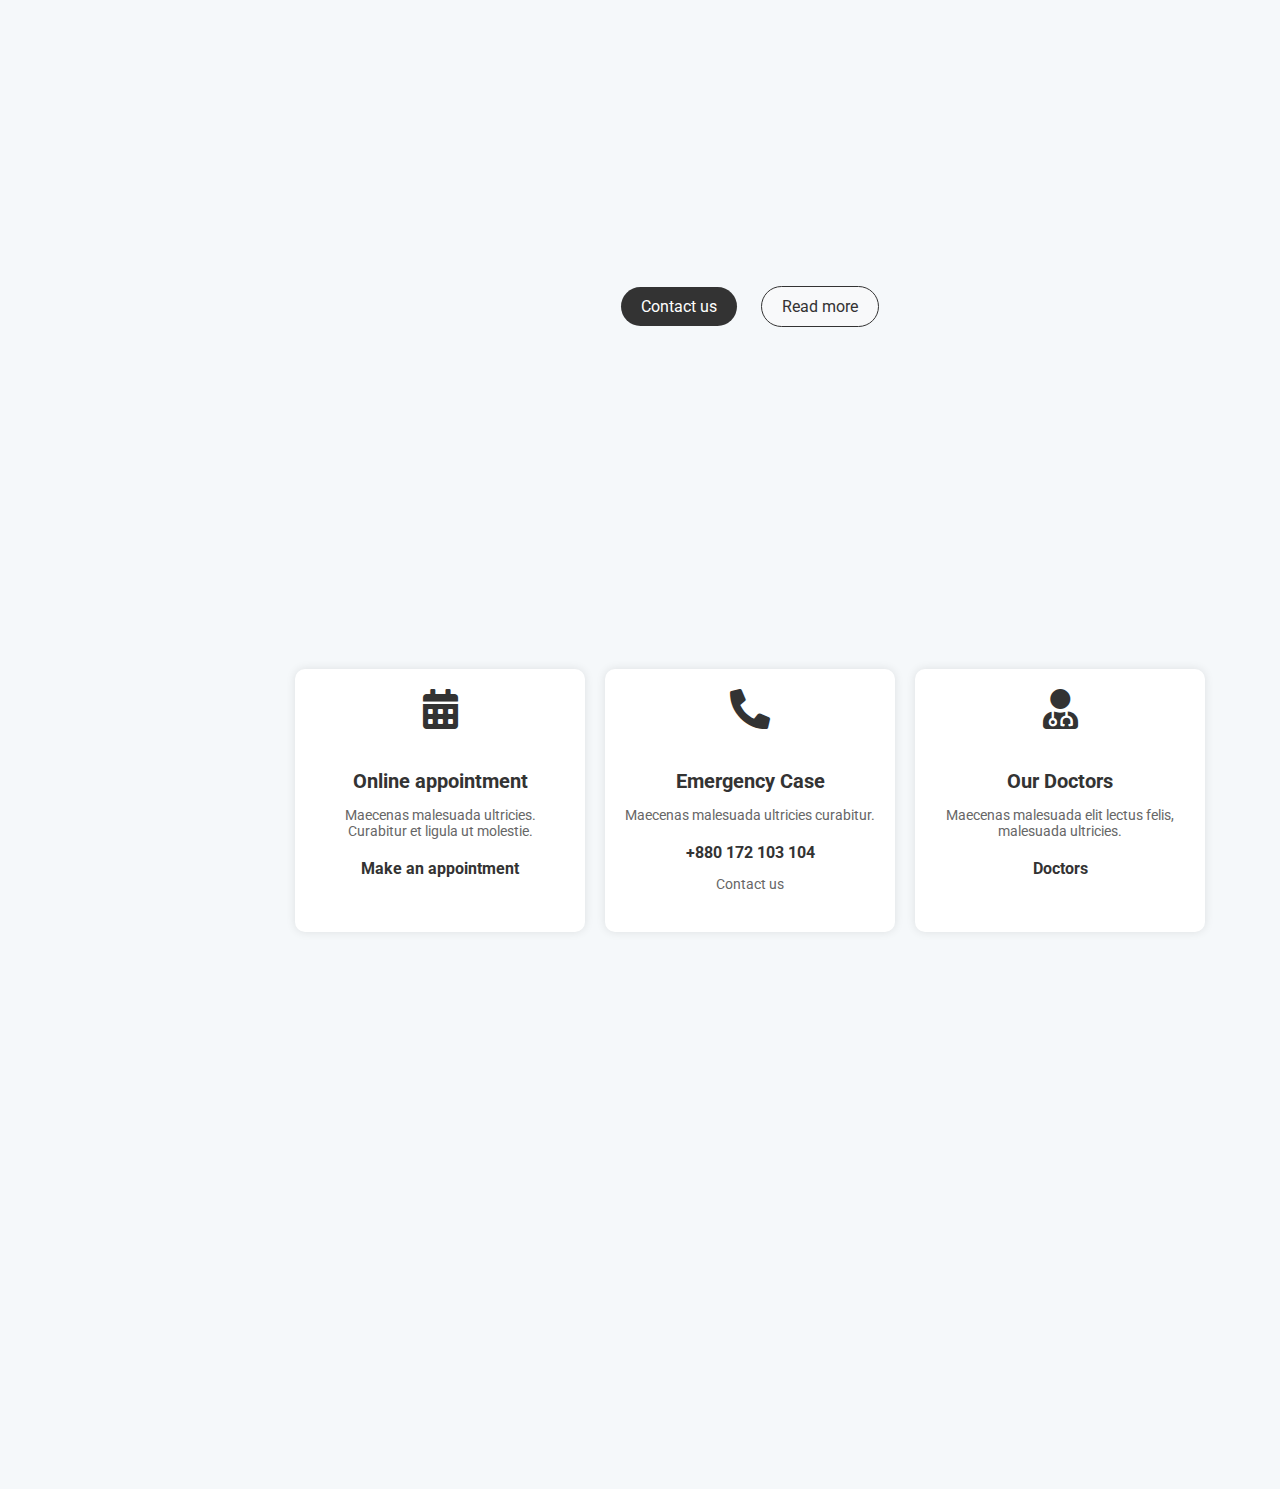
<file: appointment.html>
<!DOCTYPE html>
<html lang="en">
<head>
    <meta charset="UTF-8">
    <meta name="viewport" content="width=device-width, initial-scale=1.0">
    <title>Appointment</title>
    <link href="https://cdnjs.cloudflare.com/ajax/libs/font-awesome/5.15.3/css/all.min.css" rel="stylesheet" />
    <link href="https://fonts.googleapis.com/css2?family=Roboto:wght@400;700&display=swap" rel="stylesheet" />
    <link rel="stylesheet" href="appointment.css">
</head>
<body>
    <div class="sidebar">
        <h2>Med-Care</h2>
        <ul>
            <li><a href="dashboard.html"><i class="fas fa-tachometer-alt"></i> Dashboard</a></li>
            <li><a href="appointment.html" class="active"><i class="fas fa-calendar-alt"></i> Appointment <span>(6)</span></a></li>
            <li><a href="department.html"><i class="fas fa-building"></i> Departments</a></li>
            <li><a href="care.html"><i class="fas fa-clinic-medical"></i>Care Service</a></li>
        </ul>
        <ul class="bottom-menu">
            <li><a href="patient.html"><i class="fas fa-user"></i> Patient</a></li>
            <li class="logout"><a href="index.html"><i class="fas fa-sign-out-alt"></i>Log Out</a></li>
        </ul>
    </div>
    <div class="container">
        <div class="header">
            <p>WELCOME ON OUR CLINIC SITE</p>
            <h1>Make an appointment</h1>
            <h2>Medical Services That You Can Trust.</h2>
            <p><b>We Take Care Our Patient Health.</b></p>
            <div class="buttons">
                <a class="contact" href="#">Contact us</a>
                <a class="read-more" href="#">Read more</a>
            </div>
            <img alt="Doctor with a stethoscope and a clipboard" src="female-doctor-VAZ9BMYX6U-w600.jpg" />
        </div>
        <div class="services">
            <div class="service">
                <i class="fas fa-calendar-alt"></i>
                <h3>Online appointment</h3>
                <p>Maecenas malesuada ultricies. Curabitur et ligula ut molestie.</p>
                <a href="book.html">Make an appointment</a>
            </div>
            <div class="service">
                <i class="fas fa-phone-alt"></i>
                <h3>Emergency Case</h3>
                <p>Maecenas malesuada ultricies curabitur.</p>
                <a href="tel:+8801702103104">+880 172 103 104</a>
                <p>Contact us</p>
            </div>
            <div class="service">
                <i class="fas fa-user-md"></i>
                <h3>Our Doctors</h3>
                <p>Maecenas malesuada elit lectus felis, malesuada ultricies.</p>
                <a href="dashboard.html">Doctors</a>
            </div>
        </div>
        <div class="patient-attraction">
            <h2>Your Health, Our Priority</h2>
            <p>At our facility, every heartbeat matters. With compassionate care and advanced treatment, we’re here for you—every step of the way.</p>

            <h2>Caring for You, Beyond the Cure</h2>
            <p>Our commitment goes beyond medicine. We aim to provide a safe and nurturing environment where you can feel at ease, valued, and truly cared for.</p>

            <h2>Experience Exceptional Care</h2>
            <p>With a focus on personalized treatment and compassionate support, we offer you and your loved ones the highest standard of care, because you deserve nothing less.</p>
        </div>
    </div>
    <footer>
        <p>&copy; 2024 Med-Care Hospital. All rights reserved.</p>
        <p>
            <a href="#" class="footer-link">Privacy Policy</a> |
            <a href="#" class="footer-link">Terms of Service</a>
        </p>
    </footer>
</body>
</html>
</file>
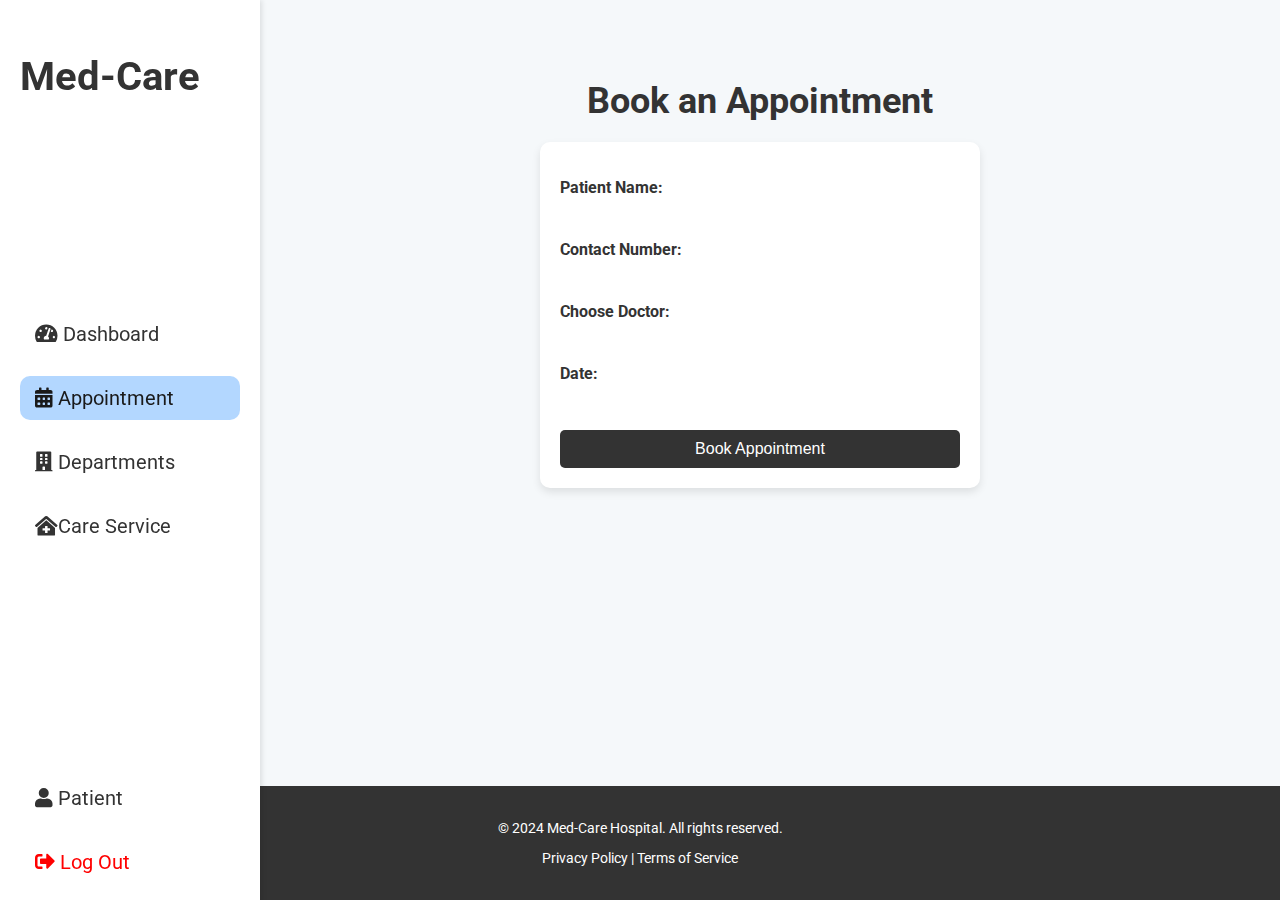
<file: book.html>
<!DOCTYPE html>
<html lang="en">
<head>
    <meta charset="UTF-8">
    <meta name="viewport" content="width=device-width, initial-scale=1.0">
    <title>Book Appointment</title>
    <link rel="stylesheet" href="book.css">
    <link href="https://cdnjs.cloudflare.com/ajax/libs/font-awesome/5.15.3/css/all.min.css" rel="stylesheet" />
    <link href="https://fonts.googleapis.com/css2?family=Roboto:wght@400;700&display=swap" rel="stylesheet" />
</head>
<body>
    <div class="sidebar">
        <h2>Med-Care</h2>
        <ul>
            <li><a href="dashboard.html"><i class="fas fa-tachometer-alt"></i> Dashboard</a></li>
            <li><a href="appointment.html" class="active"><i class="fas fa-calendar-alt"></i> Appointment</a></li>
            <li><a href="department.html"><i class="fas fa-building"></i> Departments</a></li>
            <li><a href="care.html"><i class="fas fa-clinic-medical"></i>Care Service</a></li>
        </ul>
        <ul class="bottom-menu">
            <li><a href="patient.html"><i class="fas fa-user"></i> Patient</a></li>
            <li class="logout"><a href="index.html"><i class="fas fa-sign-out-alt"></i> Log Out</a></li>
        </ul>
    </div>

    <div class="container">
        <h2>Book an Appointment</h2>
        <form id="appointmentForm">
            <label for="patientName">Patient Name:</label>
            <input type="text" id="patientName" name="patientName" required placeholder="e.g. Mahmud">
            
            <label for="contact">Contact Number:</label>
            <input type="tel" id="contact" name="contact" required placeholder="e.g. +1234567890">
            
            <label for="doctor">Choose Doctor:</label>
            <select id="doctor" name="doctor" required>
                <option value="Dr. Syeda Ummay Kulsum">Dr. Syeda Ummay Kulsum - Gynecology & Obstetrics</option>
                <option value="Dr. Qaisur Rabbi">Dr. Qaisur Rabbi - Orthopedic Surgery</option>
                <option value="Dr. Nazmoon Nahar (Shampa)">Dr. Nazmoon Nahar (Shampa) - General Surgery</option>
                <option value="Dr. Md. Rakan-uz-zaman">Dr. Md. Rakan-uz-zaman - Neurology</option>
                <option value="Dr. Ishrat Jahan Liza">Dr. Ishrat Jahan Liza - Dental</option>
                <option value="Prof. Dr. Faruk Ahammad">Prof. Dr. Faruk Ahammad - Medicine</option>
            </select>
            
            <label for="appointmentDate">Date:</label>
            <input type="date" id="appointmentDate" name="appointmentDate" required>
            
            <button type="submit">Book Appointment</button>
        </form>
        
        <div id="thankYouMessage">
            <h2>Thank You!</h2>
            <p>Your appointment has been booked successfully.</p>
        </div>
    </div>

    <footer>
        <p>&copy; 2024 Med-Care Hospital. All rights reserved.</p>
        <p>
            <a href="#" class="footer-link">Privacy Policy</a> |
            <a href="#" class="footer-link">Terms of Service</a>
        </p>
    </footer>

    <script>
        // JavaScript to handle form submission and show thank you message
        document.getElementById("appointmentForm").addEventListener("submit", function(event) {
            event.preventDefault(); // Prevent the default form submission
            
            // Show thank you message
            document.getElementById("thankYouMessage").style.display = "block";

            // Optionally, you can reset the form
            this.reset();
        });
    </script>
</body>
</html>
</file>
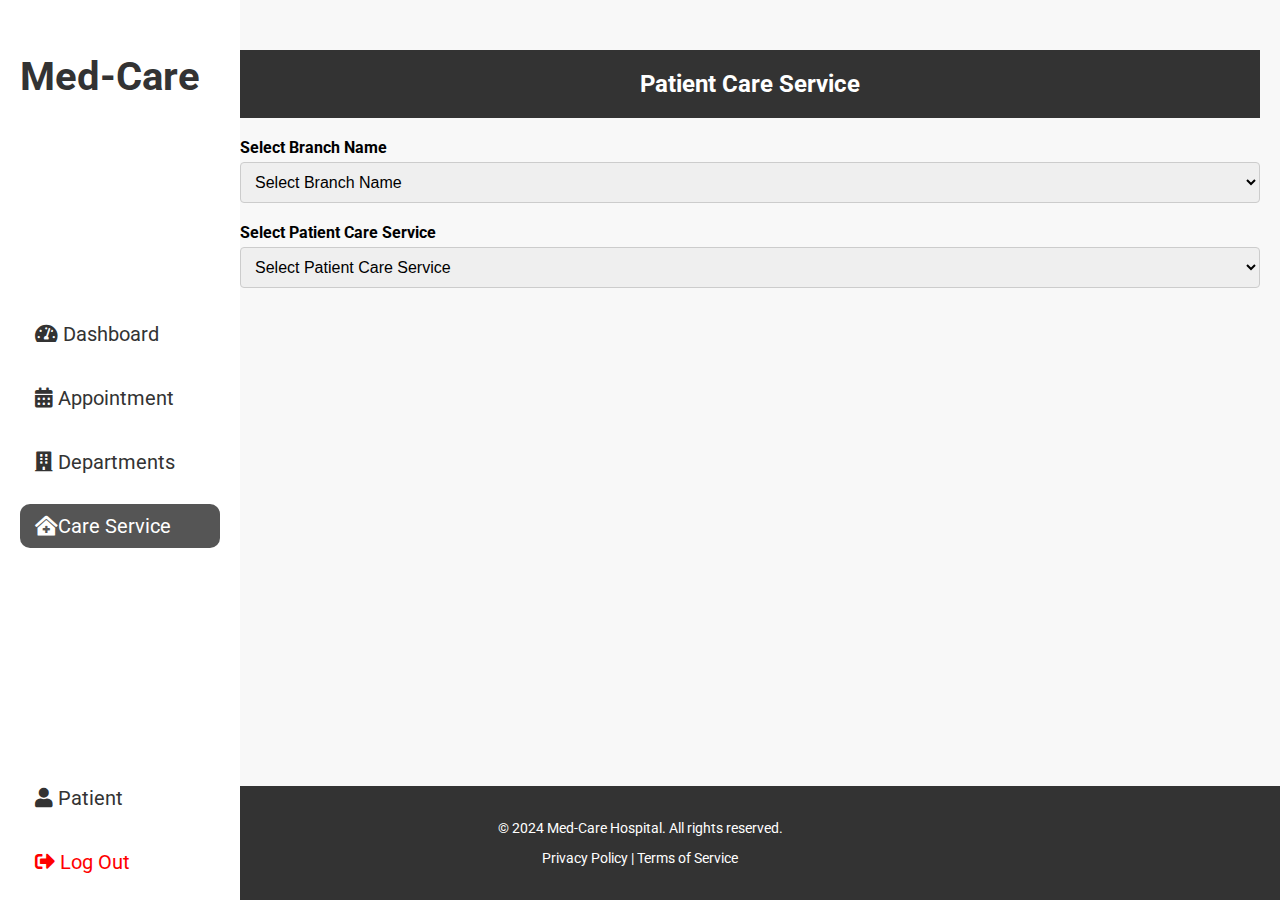
<file: care.html>
<!DOCTYPE html>
<html lang="en">
<head>
    <meta charset="UTF-8">
    <meta name="viewport" content="width=device-width, initial-scale=1.0">
    <title>Patient Care Service</title>
    <link href="https://cdnjs.cloudflare.com/ajax/libs/font-awesome/5.15.3/css/all.min.css" rel="stylesheet" />
    <link href="https://fonts.googleapis.com/css2?family=Roboto:wght@400;700&display=swap" rel="stylesheet" />
    <link rel="stylesheet" href="care.css">
</head>
<body>

    <!-- Sidebar -->
    <div class="sidebar">
        <h2>Med-Care</h2>
        <ul>
            <li><a href="dashboard.html"><i class="fas fa-tachometer-alt"></i> Dashboard</a></li>
            <li><a href="appointment.html"><i class="fas fa-calendar-alt"></i> Appointment</a></li>
            <li><a href="department.html"><i class="fas fa-building"></i> Departments</a></li>
            <li><a href="care.html" class="active"><i class="fas fa-clinic-medical"></i>Care Service</a></li>
        </ul>
        <ul class="bottom-menu">
            <li><a href="patient.html"><i class="fas fa-user"></i> Patient</a></li>
            <li class="logout"><a href="index.html"><i class="fas fa-sign-out-alt"></i> Log Out</a></li>
        </ul>
    </div>

    <div class="container">
        <div class="header">
            Patient Care Service
        </div>

        <div class="form-group">
            <label for="branch">Select Branch Name</label>
            <select id="branch">
                <option>Select Branch Name</option>
                <option>Med-Care Hospital, Dhaka</option>
            </select>
        </div>
        <div class="form-group">
            <label for="service">Select Patient Care Service</label>
            <select id="service">
                <option>Select Patient Care Service</option>
                <option value="information">Information</option>
                <option value="billing">Billing</option>
                <option value="admissionCounseling">Admission Counseling</option>
                <option value="customerService">Customer Service</option>
                <option value="canteen">Canteen</option>
            </select>
        </div>

        <!-- Information Section -->
        <div id="information" class="hidden">
            <div class="section-title">Information</div>
            <div class="section-content">
                Med-Care Diagnostic has a dedicated Information booth where patients can receive guidance and detailed information about our services. This department also handles doctor appointments.
                <br>For more details, please contact:
            </div>
            <div class="section-title">Contact Information</div>
            <div class="section-content">
                Level-1<br>
                Room: 106<br>
                Contact: 9126625-6, 9128835-7 Ext.120, 111<br>
                Mobile: 01717-351631, 01763-287401, 01763-287402<br>
                Time: 7:00 AM - 10:30 PM
            </div>
        </div>

        <!-- Billing Section -->
        <div id="billing" class="hidden">
            <div class="section-title">Billing</div>
            <div class="section-content">
                Our billing sections prepare and adjust your bill. You have the right to know the latest bill status at any time, and the billing department will keep you informed of any outstanding balances.
            </div>
            <div class="section-title">Contact Information</div>
            <div class="section-content">
                Block-A<br>
                Ground Floor<br>
                Phone: 55029101-9<br>
                24 Hours
            </div>
        </div>

        <!-- Admission Counseling Section -->
        <div id="admissionCounseling" class="hidden">
            <div class="section-title">Admission Counseling</div>
            <div class="section-content">
                Our customer care department provides consultation on hospital admission, including selecting consultants, understanding the admission process, estimated billing, patient rights, and responsibilities. They can also arrange meetings with doctors if needed.
            </div>
            <div class="section-title">Contact Information</div>
            <div class="section-content">
                Block-A<br>
                Ground Floor<br>
                Phone: 55029101-9<br>
                Customer Care: 01824666536<br>
                24 Hours
            </div>
        </div>

        <!-- Customer Service Section -->
        <div id="customerService" class="hidden">
            <div class="section-title">Customer Service</div>
            <div class="section-content">
                Our customer care team assists with admission procedures, billing, patient rights, and responsibilities. They also help resolve any issues during admission. Upon discharge, we provide a feedback form to document any complaints or suggestions, which we take seriously.
            </div>
            <div class="section-title">Contact Information</div>
            <div class="section-content">
                Level: Ground Floor<br>
                Phone: 55029101-9<br>
                Customer Care: 01824666536<br>
                24 Hours
            </div>
        </div>

        <!-- Canteen Section -->
        <div id="canteen" class="hidden">
            <div class="section-title">Canteen</div>
            <div class="section-content">
                The canteen at Med-Care Hospital is open daily from 6am to 10pm, offering breakfast, lunch, and dinner. All items are prepared in-house.
            </div>
            <div class="section-title">Contact Information</div>
            <div class="section-content">
                Level-7<br>
                Phone: 55029101-9 Extension: 701<br>
                Mobile: +8801748391733<br>
                Hours: 6am - 10pm
            </div>
        </div>
    </div>

    <!-- Footer -->
    <footer>
        <p>&copy; 2024 Med-Care Hospital. All rights reserved.</p>
        <p>
            <a href="#" class="footer-link">Privacy Policy</a> |
            <a href="#" class="footer-link">Terms of Service</a>
        </p>
    </footer>

    <script>
        document.getElementById("service").addEventListener("change", function() {
            // Hide all sections initially
            document.getElementById("information").classList.add("hidden");
            document.getElementById("billing").classList.add("hidden");
            document.getElementById("admissionCounseling").classList.add("hidden");
            document.getElementById("customerService").classList.add("hidden");
            document.getElementById("canteen").classList.add("hidden");

            // Show the selected section based on the dropdown value
            const selectedService = this.value;
            if (selectedService) {
                document.getElementById(selectedService).classList.remove("hidden");
            }
        });
    </script>
</body>
</html>
</file>
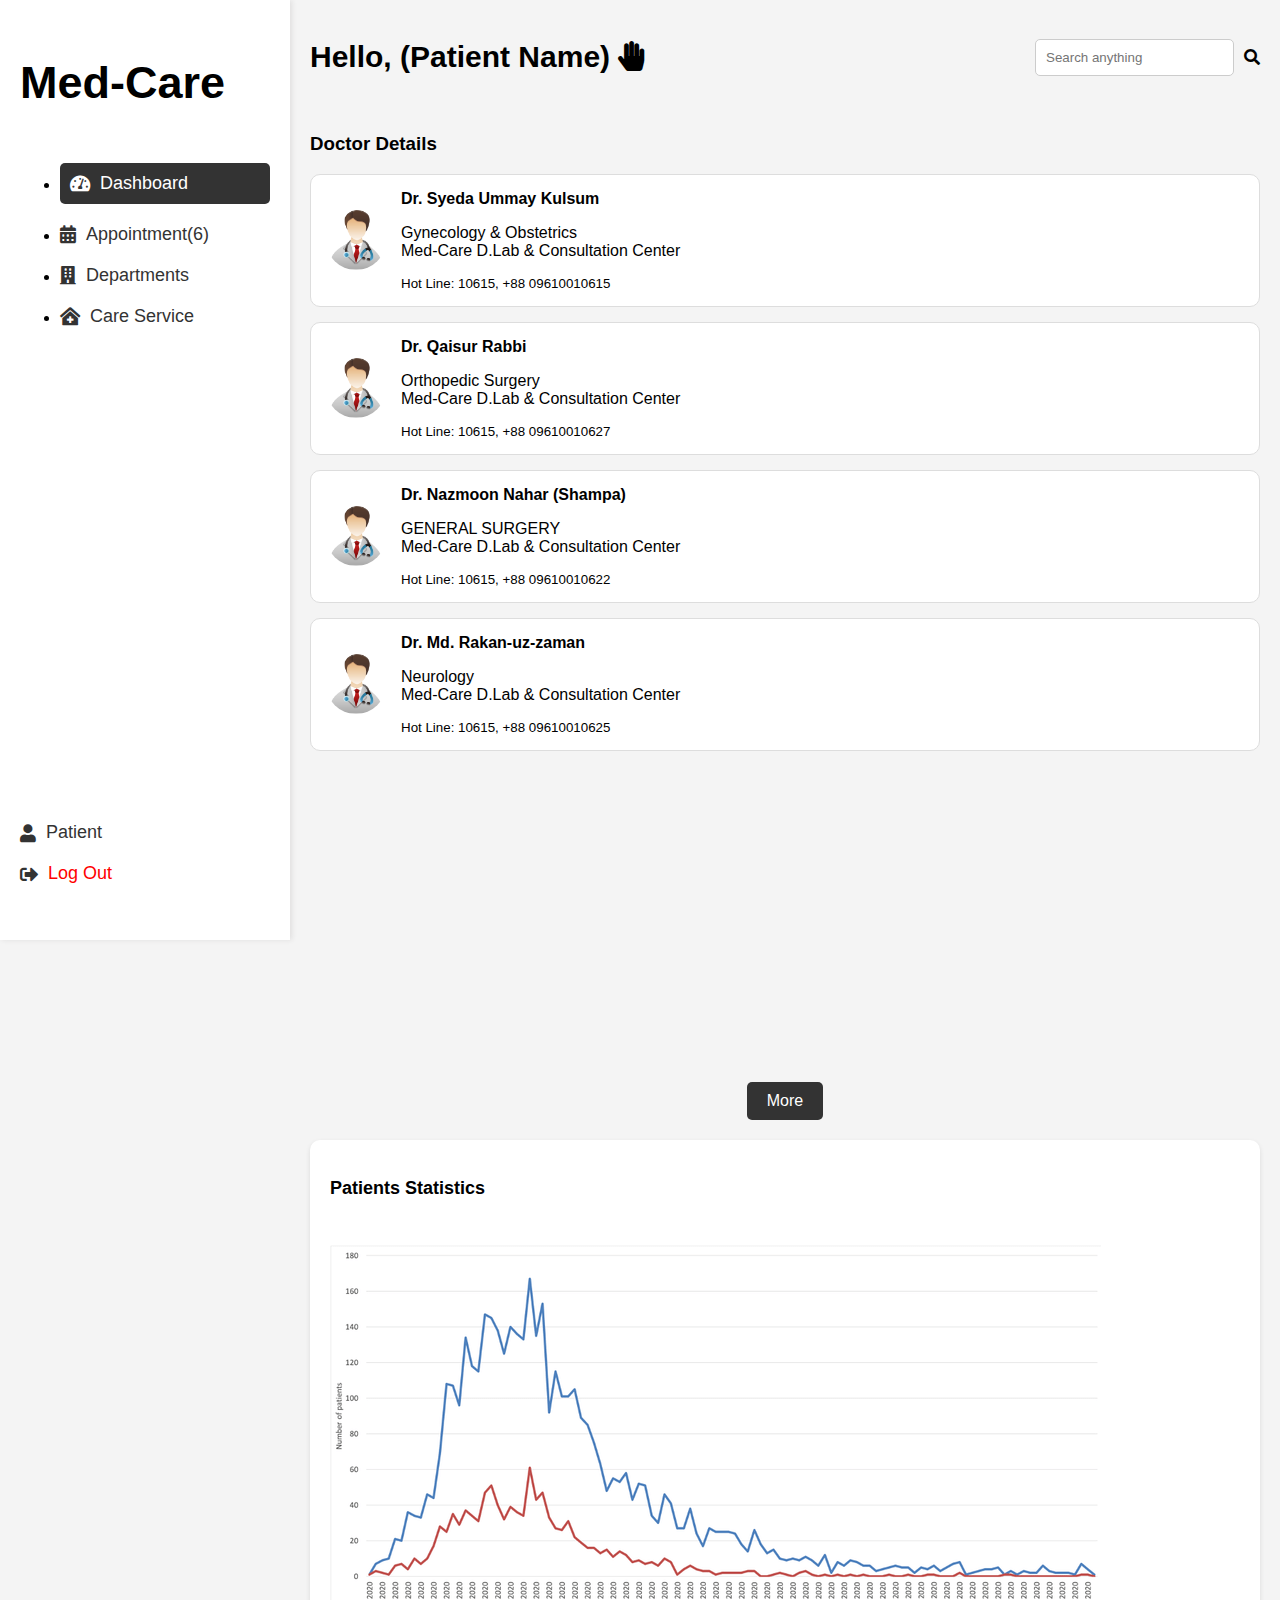
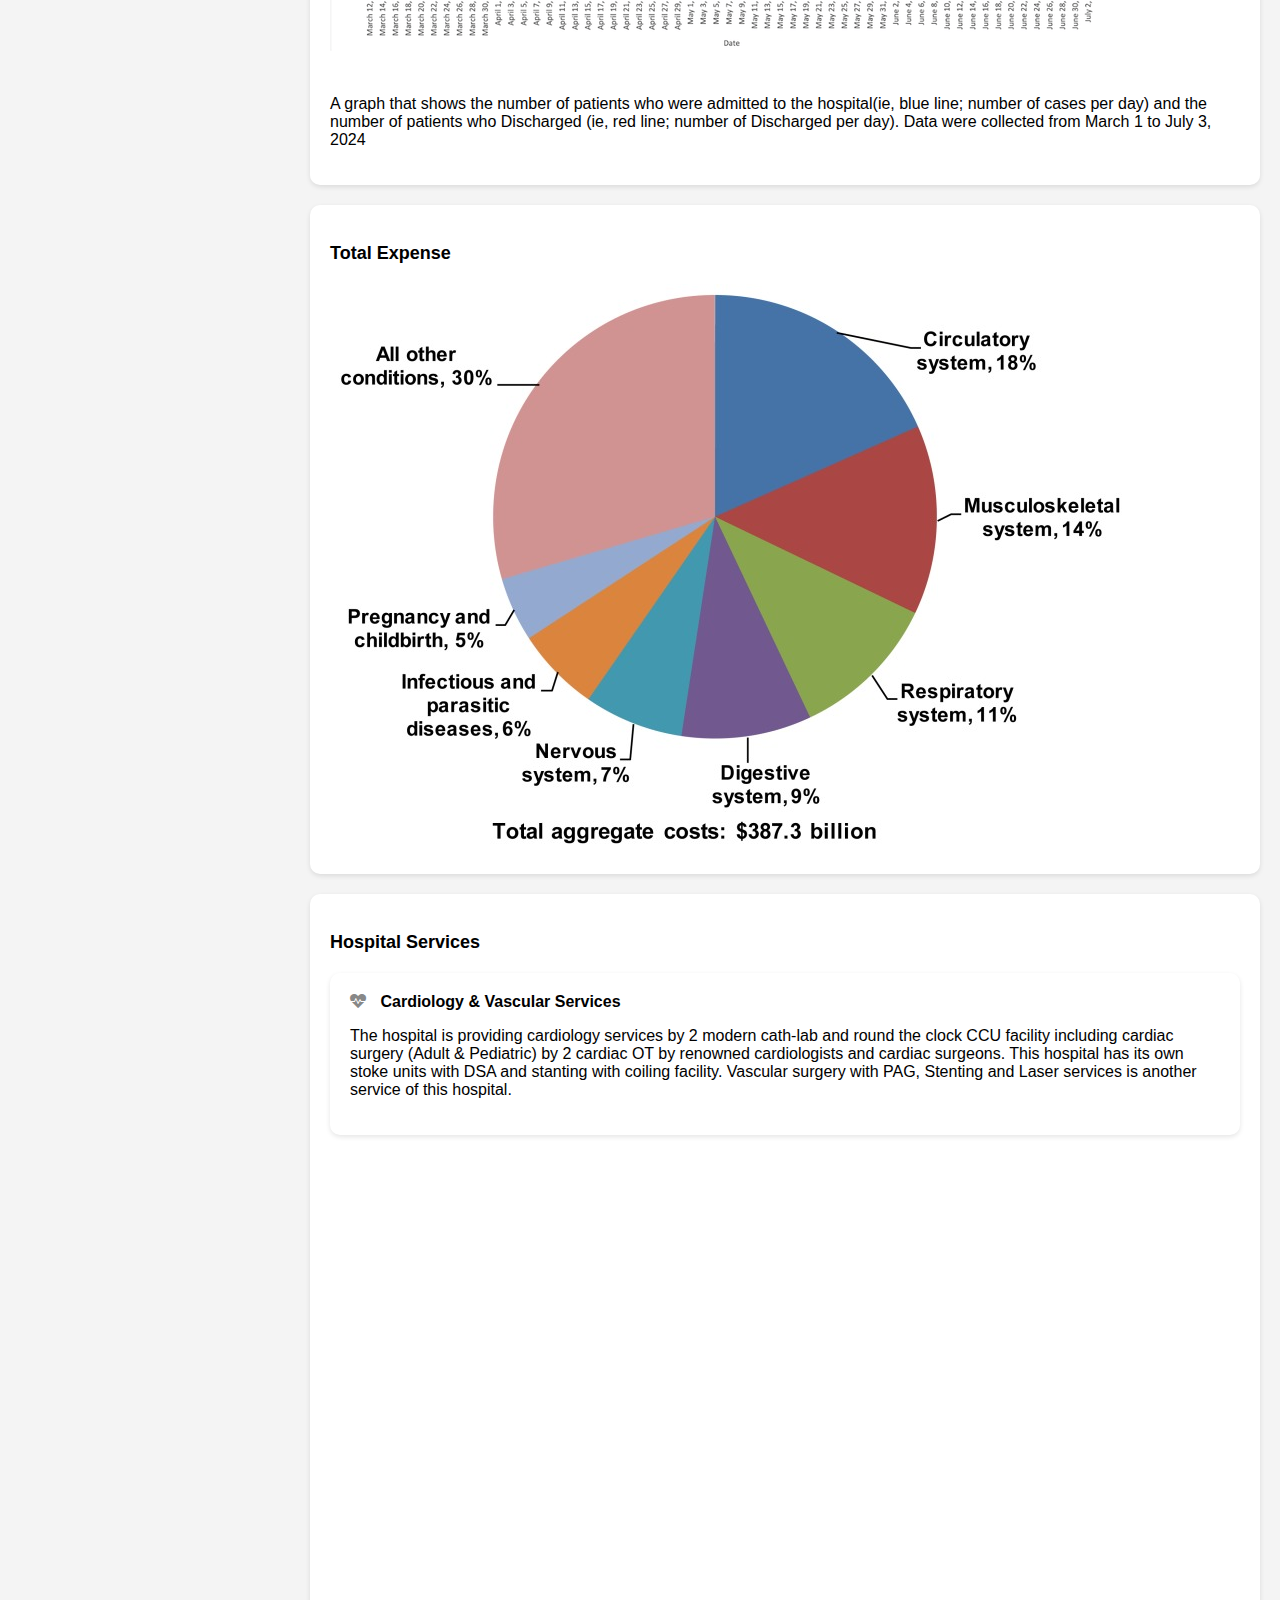
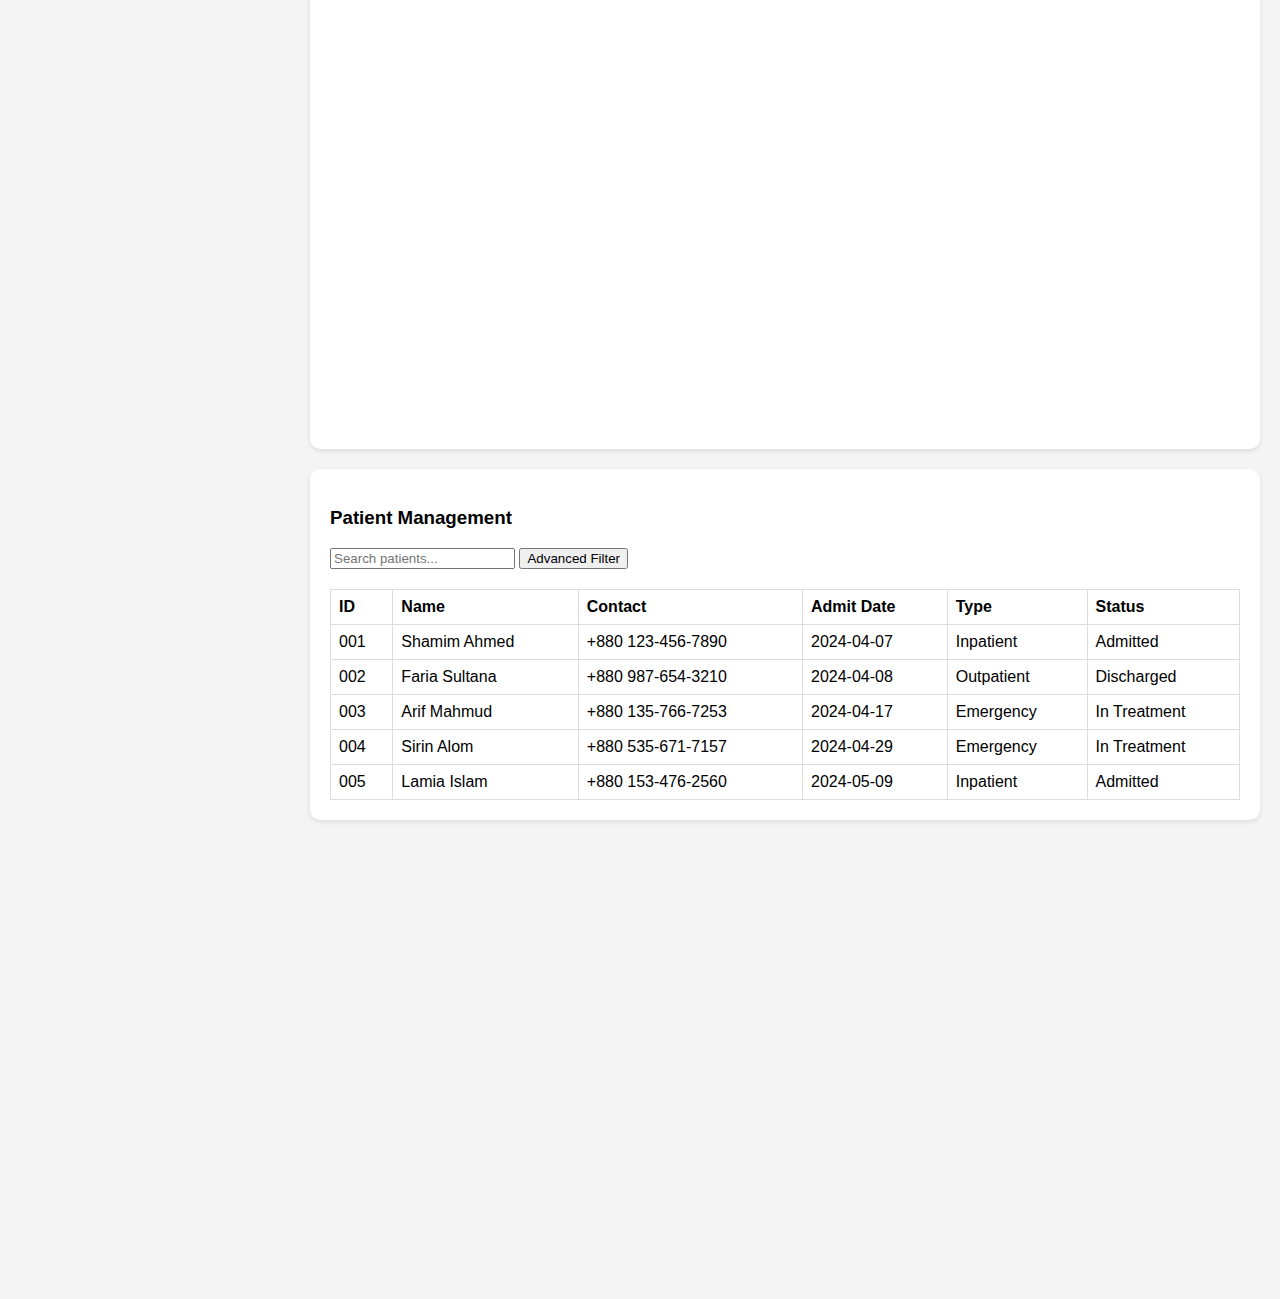
<file: dashboard.html>
<!DOCTYPE html>
<html lang="en">
<head>
    <meta charset="UTF-8">
    <meta name="viewport" content="width=device-width, initial-scale=1.0">
    <title>Med-Care Dashboard</title>
    <link rel="stylesheet" href="https://cdnjs.cloudflare.com/ajax/libs/font-awesome/5.15.3/css/all.min.css">
    <link rel="stylesheet" href="dashboard.css">
</head>
<body>
    <div class="container">
        <div class="sidebar">
            <h2 style="font-size: 45px;">Med-Care</h2>
            <ul>
                <li><a href="dashboard.html" class="active"><i class="fas fa-tachometer-alt"></i> Dashboard</a></li>
                <li><a href="appointment.html"><i class="fas fa-calendar-alt"></i> Appointment <span>(6)</span></a></li>
                <li><a href="department.html"><i class="fas fa-building"></i> Departments</a></li>
                <li><a href="care.html"><i class="fas fa-clinic-medical"></i>Care Service</a></li>
			</ul>
			<ul class="bottom-menu">
				<li><a href="patient.html"><i class="fas fa-user"></i> Patient</a></li>
                <li><a href="index.html"><i class="fas fa-sign-out-alt"></i><font color ="red"> Log Out</font></a></li>
            </ul>
        </div>
        <div class="main-content">
            <div class="header">
                <h1>Hello, (Patient Name) <i class="fas fa-hand-paper"></i></h1>
                <div class="search-bar">
                    <input type="text" placeholder="Search anything">
                    <i class="fas fa-search"></i>
                </div>
            </div>

            <!-- Doctor Information -->
            <div class="doctor-info">
                <h3>Doctor Details</h3>
                <div class="doctor-card">
                    <img src="default.png" >
                    <div class="doctor-details">
                        <strong>Dr. Syeda Ummay Kulsum</strong>
                        <p>Gynecology & Obstetrics<br>Med-Care D.Lab & Consultation Center</p>
                        <small>Hot Line: 10615, +88 09610010615</small>
                    </div>
                </div>
				<div class="doctor-card">
                    <img src="default.png" >
                    <div class="doctor-details">
                        <strong>Dr. Qaisur Rabbi</strong>
                        <p>Orthopedic Surgery<br>Med-Care D.Lab & Consultation Center</p>
                        <small>Hot Line: 10615, +88 09610010627</small>
                    </div>
                </div>
				<div class="doctor-card">
                    <img src="default.png" >
                    <div class="doctor-details">
                        <strong>Dr. Nazmoon Nahar (Shampa)</strong>
                        <p>GENERAL SURGERY<br>Med-Care D.Lab & Consultation Center</p>
                        <small>Hot Line: 10615, +88 09610010622</small>
                    </div>
                </div>
				<div class="doctor-card">
                    <img src="default.png" >
                    <div class="doctor-details">
                        <strong>Dr. Md. Rakan-uz-zaman</strong>
                        <p>Neurology<br>Med-Care D.Lab & Consultation Center</p>
                        <small>Hot Line: 10615, +88 09610010625</small>
                    </div>
                </div>
				<div class="doctor-card">
                    <img src="default.png" >
                    <div class="doctor-details">
                        <strong>Dr. Ishrat Jahan Liza</strong>
                        <p>Dental Unit<br>Med-Care D.Lab & Consultation Center</p>
                        <small>Hot Line: 10615, +88 09610010635</small>
                    </div>
                </div>
				<div class="doctor-card">
                    <img src="default.png" >
                    <div class="doctor-details">
                        <strong>Prof. Dr. Faruk Ahammad</strong>
                        <p>Medicine<br>Med-Care D.Lab & Consultation Center</p>
                        <small>Hot Line: 10615, +88 09610010607</small>
                    </div>
					
                </div>
                <!-- Repeat doctor cards for other doctors as needed -->
                <div class="more-options">
                    <a href="department.html" class="more-link">More</a>
                  </div>
            </div>

            <div class="statistics">
                <h3><b>Patients Statistics</b></h3>
                <img src="A-graph-that-shows-the-number-of-patients-who-were-admitted-to-the-hospital-due-to.png">
				<p>A graph that shows the number of patients who were admitted to the hospital(ie, blue line; number of cases per day) and 
				the number of patients who Discharged (ie, red line; number of Discharged per day).
				Data were collected from March 1 to July 3, 2024</p>
            </div>

            <div class="expense">
                <h3><b>Total Expense</b></h3>
				<img src="sb168f5.jpg">
            </div>

            <!-- Hospital Info Section -->
            <div class="hospital-info">
                <h3>Hospital Services</h3>
                <ul>
                    <div class="hospital-info">
                    <li><i class="fas fa-heartbeat"></i><b> Cardiology & Vascular Services</b></li>
					<p>The hospital is providing cardiology services by 2 modern cath-lab and round the clock CCU facility including cardiac surgery (Adult & Pediatric) by 2 cardiac OT by 
					renowned cardiologists and cardiac surgeons. This hospital has its own stoke units with DSA 
					and stanting with coiling facility. Vascular surgery with PAG, Stenting and Laser services is another service of this hospital.</p>
					</div>
                    <div class="hospital-info">
                    <li><i class="fas fa-x-ray"></i><b> Radiology & Medical Imaging</b></li>
					<p>We loves to take challenge to diagnosis the disease and offering treatment to the patient.
					We offer the best Radiology and imaging services to the patient with industry latest 3 Tesla MRI, Acquisition,
					Multi slice CT Scan, Digital 100 msH X Ray 4D Ultrasonography and others.
					We are the pioneer in 1.5 Tesla MRI and 128 Slice CT scan in Bangladesh. A group of well educated experienced consultants
					with European and North American degrees are working hard to verify the reports. </p>
					</div>
                    <div class="hospital-info">
                    <li><i class="fas fa-stethoscope"></i><b>Laboratory Services</b></li>
					<p>Our Laboratory having a state of art technology for medical diagnostic laboratory
					which included Aptio Automation, Orthoclinical Diagnostics & Dia Sorin system for Biochemistry & Immunology.
					Also, have Sebia electrophoresis (capillary),
					Biorad HPLC base HbA1c analyzer & Allergy Analyzer (64 allergens).
					Molecular Diagnostics using Gene Xpert, Rotor-Gene Q (Qiagen), CFx96 (BioRad), 
					AMPLIlab (Adaltis) and Molbio System for PCR base diagnosis.</p>
					</div>
                    <div class="hospital-info">
					<li><i class="fas fa-user-md"></i><b>Diabetes center</b></li>
					<p>Diabetes (diabetes mellitus) is classed as a metabolism disorder.
					Metabolism refers to the way our bodies use digested food for energy and growth.</p>
					</div>
                    <div class="hospital-info">
					<li><i class="fas fa-ambulance"></i><b>Pain and Physiotherapy Center</b></li>
					<p>Pain is a protective symptom. It leads a patient to take medication and treatment.
					Our pain center is dedicated to care your pain and keeping you in comfort. 
					We have renowned doctors, physiotherapists and world-class instruments for pain management and rehabilitation of the patients.
					We love to address all sort of pain and offer quality services to make our patients happy and smile. 
					You are welcome to visit our pain and physiotherapy center. </p>
					</div>
                    <div class="hospital-info">
					<li><i class="fas fa-tooth"></i><b>Dental Center</b></li>
					<p>Our Med-Care Specialized in Dental Centre is a Centre of excellence where advanced services are rendered by a group of experienced renowned professors and consultants. 
					Here we serve the patient's world-class treatment in different subspecialty like oral and maxillofacial surgery,
					Conservates & Cosmetic Dentistry & general dentistry by both male and female dental surgeons through modern equipment’s and advanced materials with reasonable price</p>
                    </div>
                </ul>
            </div>
			 <!-- Patient Management Section -->
            <div class="patient-management">
                <h3>Patient Management</h3>
                <div class="search-box">
                    <input type="text" placeholder="Search patients...">
                </div>
                <button class="filter-button">Advanced Filter</button>
                <table>
                    <thead>
                        <tr>
                            <th>ID</th>
                            <th>Name</th>
                            <th>Contact</th>
                            <th>Admit Date</th>
                            <th>Type</th>
                            <th>Status</th>
                        </tr>
                    </thead>
                    <tbody>
                        <tr>
                            <td>001</td>
                            <td>Shamim Ahmed</td>
                            <td>+880 123-456-7890</td>
                            <td>2024-04-07</td>
                            <td>Inpatient</td>
                            <td>Admitted</td>
                        </tr>
                        <tr>
                            <td>002</td>
                            <td>Faria Sultana</td>
                            <td>+880 987-654-3210</td>
                            <td>2024-04-08</td>
                            <td>Outpatient</td>
                            <td>Discharged</td>
                        </tr>
                        <tr>
                            <td>003</td>
                            <td>Arif Mahmud</td>
                            <td>+880 135-766-7253</td>
                            <td>2024-04-17</td>
                            <td>Emergency</td>
                            <td>In Treatment</td>
                        </tr>
						<tr>
                            <td>004</td>
                            <td>Sirin Alom</td>
                            <td>+880 535-671-7157</td>
                            <td>2024-04-29</td>
                            <td>Emergency</td>
                            <td>In Treatment</td>
							<tr>
                            <td>005</td>
                            <td>Lamia Islam</td>
                            <td>+880 153-476-2560</td>
                            <td>2024-05-09</td>
                            <td>Inpatient</td>
                            <td>Admitted</td>
                        </tr>
                        </tr>
                    </tbody>
                </table>
            </div>

            <div class="schedule">
                <h3>Schedule</h3>
                <div class="calendar">
                    <div class="active">Mon 11</div>
                    <div>Tue 12</div>
                    <div>Wed 13</div>
                    <div>Thu 14</div>
                    <div>Fri 15</div>
                </div>
                <ul class="events">
                    <li>
                        <span>Oral Maxillofacial Surgery</span>
                        <span>10 AM - 1 PM</span>
                        <span>DR. Nishat Tasnim</span>
                    </li>
					<li>
                        <span>Nephrologey</span>
                        <span>10 AM - 1 PM</span>
                        <span>Dr. Saif Bin Mizan</span>
                    </li>
                    <li>
                        <span>Colorectal Surgery</span>
                        <span>6:00 PM - 9:00 PM</span>
                        <span>Dr. Md. Rezwan Shah</span>
                    </li>
					<li>
                        <span>Ortho-Surgery</span>
                        <span>5.00PM -9.00 PM</span>
                        <span>Dr. Wakil Ahmed </span>
                    </li>
                </ul>
            </div>
        </div>
    </div>
    <footer>
        <p>&copy; 2024 Med-Care Hospital. All rights reserved.</p>
        <p>
            <a href="#" style="color: white; text-decoration: none; margin-right: 10px;" 
            onmouseover="this.style.textDecoration='underline'" 
            onmouseout="this.style.textDecoration='none'">Privacy Policy</a> |
            <a href="#" style="color: white; text-decoration: none; margin-left: 10px;"
            onmouseover="this.style.textDecoration='underline'"
            onmouseout="this.style.textDecoration='none'">Terms of Service</a>
        </p>
    </footer>
        </div>
    </div>

    <script>
        document.addEventListener("DOMContentLoaded", function() {
            const cards = document.querySelectorAll('.card');
            const doctorCards = document.querySelectorAll('.doctor-info .doctor-card');
            const footer = document.querySelector('footer');
            const infoSections = document.querySelectorAll('.statistics, .expense, .hospital-info, .schedule');

            cards.forEach((card, index) => {
                setTimeout(() => {
                    card.style.opacity = '1';
                    card.style.transform = 'translateY(0)';
                }, index * 200);
            });

            doctorCards.forEach((doctorCard, index) => {
                setTimeout(() => {
                    doctorCard.style.opacity = '1';
                    doctorCard.style.transform = 'translateX(0)';
                }, index * 200);
            });

            infoSections.forEach((section, index) => {
                setTimeout(() => {
                    section.style.opacity = '1';
                    section.style.transform = 'translateY(0)';
                }, index * 200);
            });

            setTimeout(() => {
                footer.style.opacity = '1';
                footer.style.transform = 'translateY(0)';
            }, infoSections.length * 200);
        });
    </script>
</body>
</html>
</file>
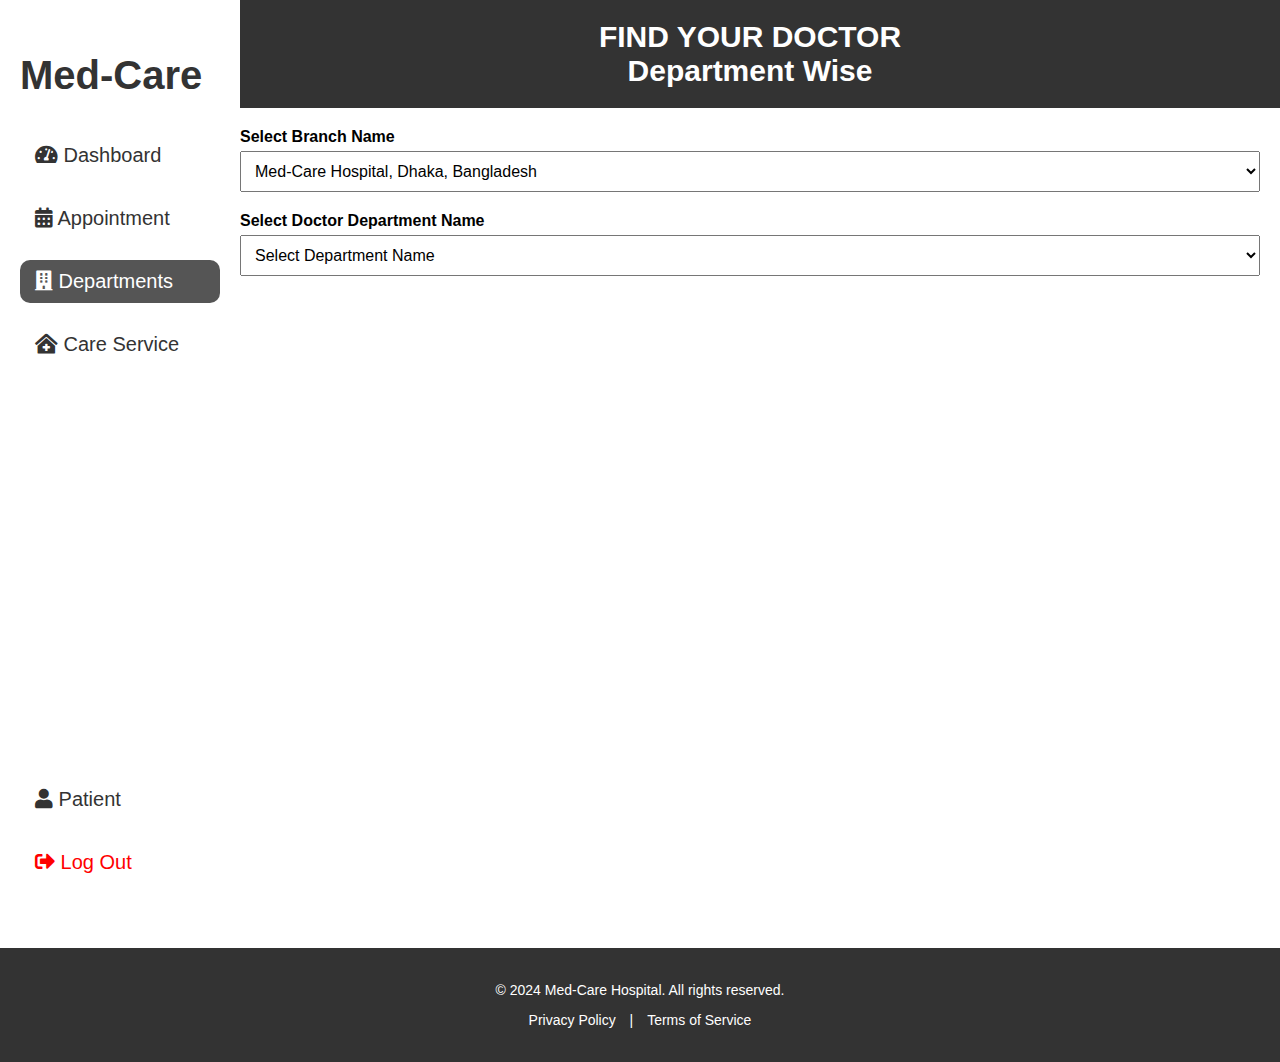
<file: department.html>
<!DOCTYPE html>
<html>
<head>
    <title>Find Your Doctor</title>
    <link rel="stylesheet" href="https://cdnjs.cloudflare.com/ajax/libs/font-awesome/5.15.3/css/all.min.css">
    <link rel="stylesheet" href="department.css">

</head>
<body>
    <!-- Existing HTML code here -->
	    <!-- Sidebar -->
    <div class="sidebar">
        <h2>Med-Care</h2>
        <ul>
            <li><a href="dashboard.html"><i class="fas fa-tachometer-alt"></i> Dashboard</a></li>
            <li><a href="appointment.html"><i class="fas fa-calendar-alt"></i> Appointment</a></li>
            <li><a href="department.html"  class="active"><i class="fas fa-building"></i> Departments</a></li>
            <li><a href="care.html"><i class="fas fa-clinic-medical"></i> Care Service</a></li>
        </ul>
        <ul class="bottom-menu">
            <li><a href="patient.html"><i class="fas fa-user"></i> Patient</a></li>
            <li class="logout"><a href="index.html"><i class="fas fa-sign-out-alt"></i> Log Out</a></li>
        </ul>
    </div>
    <div class="header">
        FIND YOUR DOCTOR<br>Department Wise
    </div>
    <div class="container">
        <div class="form-group">
            <label for="branch">Select Branch Name</label>
            <select id="branch">
                <option>Med-Care Hospital, Dhaka, Bangladesh</option>
            </select>
        </div>
	
        <div class="form-group">
            <label for="department">Select Doctor Department Name</label>
            <select id="department">
                <option>Select Department Name</option>
                <option value="medicine">Medicine & Nephrology</option>
                <option value="cardiology">Cardiology</option>
                <!-- More options here with unique values -->
                <option value="respiratory / pulmonology medicine">Respiratory / Pulmonology Medicine</option>
                <option value="psychiatry">Psychiatry</option>
                <option value="general surgery">General Surgery</option>
               
                <option value="spine surgery">Spine Surgery</option>
                <option value="neuro surgery">Neuro Surgery</option>
                <option value="orthopedic surgery">Orthopedic Surgery</option>
               
                <option value="urology">Urology</option>
                <option value="gynaecology & obstetrics">Gynaecology & Obstetrics</option>

                <option value="paediatric haematology & oncology">Paediatric Haematology & Oncology</option>
                
                <option value="pediatric surgery">Pediatric Surgery</option>
               
                <option value="dental">Dental</option>
               
                <option value="anesthesiology & pain">Anesthesiology & Pain</option>
                <option value="natural medicine">Natural Medicine</option>
                
                <option value="diabetes">Diabetes</option>
                <option value="nutrition & food">Nutrition & Food</option>
            </select>
        </div>

        <!-- Container for doctor details -->
        <div id="doctor-info" class="doctor-details" style="display: none;">
            <!-- JavaScript will insert doctor details here -->
        </div>
    </div>

<script>
    // Define the doctors for each department with images
    const departmentDoctors = {
        "medicine": [
            { 
                name: "Professor Dr. Md. Ayub Ali Chowdhury", 
                qualifications: "MBBS, FCPS (Medicine), MD (Nephrology), Gold Medalist", 
                designation: "Professor", 
				specialization: "Medicine and Kidney", 
				contact: " 10615,+88 09610010615",
                image: "default.png" // Replace with actual image path
            },
            { 
                name: "Dr. Hasinatul Zannat ", 
				qualifications: "MBBS, FCPS(Medicine), MD(Nephrology)", 
				designation: "Consultant",
                specialization: " Nephrology & Medicine ", 
                contact: "10615,+88 09610010615",  
                image: "default.png" // Replace with actual image path
            }
        ],
        "cardiology": [
            { 
                name: "Prof. Dr. Khondker Shaheed Hussain", 
                qualifications: "MBBS, MD (Cardiology)", 
                designation: "Professor", 
				specialization: "Clinical & Interventional Cardiology ", 
				contact: " 10615,+88 09610010615",
                image: "default.png" // Replace with actual image path
            },
            { 
                name: "DR. MD. MESBAHUL ISLAM", 
                qualifications: "MBBS, DCard, MD (Cardiology)", 
                designation: "Assistant Professor ", 
				specialization: " Interventional Cardiologist", 
				contact: " 10615,+88 09610010615",
                image: "default.png" // Replace with actual image path
            }
        ],
        // Add more departments with doctors here
		"respiratory / pulmonology medicine": [
            { 
                name: "Professor Dr. Muhammad Rafiqul Islam", 
                qualifications: "MBBS (DMC), MD (Chest)", 
                designation: "Professor", 
				specialization: "Respiratory(Chest) Medicine ", 
				contact: " 10615,+88 09610010615",
                image: "default.png" // Replace with actual image path
            },
            { 
                name: "Professor. Dr.A.K.M. Rafiqul Bari", 
                qualifications: "MBBS, MD (Chest), FCCP (USA)", 
                designation: "Professor ", 
				specialization: " Medicine, Asthma, Chest Disease & Allergy Specialist ", 
				contact: " 10615,+88 09610010615",
                image: "default.png" // Replace with actual image path
            }
        ],
		"psychiatry": [
            { 
                name: "Professor Dr. Jhunu Shamsun Nahar ", 
                qualifications: "MBBS, FCPS (Psych)", 
                designation: "Professor", 
				specialization: "Psychiatry & Psychotherapy", 
				contact: " 10615,+88 09610010615",
                image: "default.png" // Replace with actual image path
            },
            { 
                name: "Prof. Dr. AHM Mustafizur Rahman", 
                qualifications: "FCPS (Psych)", 
                designation: "Professor ", 
				specialization: " Psychiatry & Psychotherapy", 
				contact: " 10615,+88 09610010615",
                image: "default.png" // Replace with actual image path
            }
        ],
		"general surgery": [
            { 
                name: "Dr. Farhana Yesmin", 
                qualifications: "MBBS, BCS(Health), FCPS(Surgery)", 
                designation: "Professor", 
				specialization: " Breast, Colorectal, Laparoscopic & General Surgery", 
				contact: " 10615,+88 09610010615",
                image: "default.png" // Replace with actual image path
            },
            { 
                name: "Brig. Gen. (Retd.) Prof. Dr. Md. Saidur Rahman ", 
                qualifications: "MBBS, FCPS (Surgery)", 
                designation: "Professor and Ex-Chief Surgeon & Adviser in Surgery ", 
				specialization: "General & Laparoscopic Surgery ", 
				contact: " 10615,+88 09610010615",
                image: "default.png" // Replace with actual image path
            }
        ],
		"spine surgery": [
            { 
                name: "Prof. Dr. Md. Kamrul Ahsan", 
                qualifications: "MBBS, D-Ortho(DU), MS(Ortho)", 
                designation: "Professor", 
				specialization: "Spine Surgery( Orthopaedic Spine Surgury)", 
				contact: " 10615,+88 09610010615",
                image: "default.png" // Replace with actual image path
            }
        ],
		"neuro surgery": [
            { 
                name: "Dr. F.H. Chowdhuary (Forhad)", 
                qualifications: "MBBS, FCPS (Surgery), MS (Neurosurgery)", 
                designation: "Assistant Professor", 
				specialization: "Neuro & Spine Surgery ", 
				contact: " 10615,+88 09610010615",
                image: "default.png" // Replace with actual image path
            },
            { 
                name: "Dr. Md. Omar Faruk", 
                qualifications: "MBBS, BCS(Health), MS(Neuro Surgery, BSMMU), Brain, Nurve & Spine", 
                designation: "Assistant Professor ", 
				specialization: "Neuro Surgery ", 
				contact: " 10615,+88 09610010615",
                image: "default.png" // Replace with actual image path
            }
        ],
		"orthopedic surgery": [
            { 
                name: "Dr. Mir Hamidur Rahman", 
                qualifications: "MBBS, MS(Ortho)", 
                designation: "Professor", 
				specialization: " Orthopedic Surgery ", 
				contact: " 10615,+88 09610010615",
                image: "default.png" // Replace with actual image path
            },
            { 
                name: "Dr. Md. Rashidul Hasan", 
                qualifications: "MBBS(DMC), MS(Ortho)", 
                designation: "Professor", 
				specialization: "Orthopedic Surgeon", 
				contact: " 10615,+88 09610010615",
                image: "default.png" // Replace with actual image path
            }
        ],
		"urology": [
            { 
                name: "Professor Dr. M. Fakhrul Islam", 
                qualifications: "MBBS, Ph.D (Surgery)", 
                designation: "Professor", 
				specialization: "Urology", 
				contact: " 10615,+88 09610010615",
                image: "default.png" // Replace with actual image path
            },
            { 
                name: "Dr. Md. Abdus Salam", 
                qualifications: "MBBS,FCPS(Surgery),MRCS(Edin,UK), MS(Urology)", 
                designation: " Asst. Professor ", 
				specialization: "Urologist, General & Laparoscopic Surgeon", 
				contact: " 10615,+88 09610010615",
                image: "default.png" // Replace with actual image path
            }
        ],
	    "gynaecology & obstetrics": [
            { 
                name: "Dr. Fahmida Bayes Kakan", 
                qualifications: "MBBS, MS(Gynaecology & Obs.)", 
                designation: "Consultant", 
				specialization: "Gynaecology & Obstetrics ", 
				contact: " 10615,+88 09610010615",
                image: "default.png" // Replace with actual image path
            },
            { 
                name: "Professor Dr. Rashida Khanom", 
                qualifications: "MBBS, DGO, MCPS, FCPS (Gynae & Obs). C-Med", 
                designation: "Professor", 
				specialization: " Gynecology & Obstetrics ", 
				contact: " 10615,+88 09610010615",
                image: "default.png" // Replace with actual image path
            }
        ],
		"paediatric haematology & oncology": [
            { 
                name: "Dr. Sabina Karim", 
                qualifications: "MBBS, FCPS(Paediatrics), MD(Paediatric Haematology & Oncology)", 
                designation: "Associate Professor", 
				specialization: "Neonate, Child & Adolescent Disease and Pediatric Haemato Oncology", 
				contact: " 10615,+88 09610010615",
                image: "default.png" // Replace with actual image path
            }
        ],
		"pediatric surgery": [
            { 
                name: "Dr. Md. Sajedul Haque", 
                qualifications: "MBBS, BCS(Health), MS(Pediatric Surgery), MMEd(Medical Education), FACS(USA)", 
                designation: "Associate Professor ", 
				specialization: "Neonatology-Pediatric, Burn, Plastic & Laparoscopic Surgery", 
				contact: " 10615,+88 09610010615",
                image: "default.png" // Replace with actual image path
            },
            { 
                name: "Professor Dr. Mohammed Shadrul Alam", 
                qualifications: "MBBS, FCPS, MS, EMHE, FRCS & Fellow Pediatric Urology(USA)", 
                designation: "Professor", 
				specialization: "Pediatric Urology & Surgery ", 
				contact: " 10615,+88 09610010615",
                image: "default.png" // Replace with actual image path
            }
        ],
		
		"dental": [
            { 
                name: "Dr. Roksana Begum", 
                qualifications: "BDS(DDC), PGT(MOHKSA) 1987", 
                designation: "Consultant", 
				specialization: "General Dentistry", 
				contact: " 10615,+88 09610010615",
                image: "default.png" // Replace with actual image path
            },
            { 
                name: "Dr. Fatema Khatun Rumi", 
                qualifications: "BDS (DDC), 1999", 
                designation: "Dental Surgeon", 
				specialization: "Endodontics ", 
				contact: " 10615,+88 09610010615",
                image: "default.png" // Replace with actual image path
            }
        ],
		"anesthesiology & pain": [
            { 
                name: "Brig.Gen.(Retd) Prof. Dr. M H M Delwar Hossain", 
                qualifications: "MBBS, DA, MCPS, FCPS (Anesthesia) ", 
                designation: "Professor ", 
				specialization: "Anesthesia & Pain ", 
				contact: " 10615,+88 09610010615",
                image: "default.png" // Replace with actual image path
            }
        ],
		"natural medicine": [
            { 
                name: "Dr. Md. Fida Hassan Lohani", 
                qualifications: "BUMS (DU), BHS (UPPER)", 
                designation: "Consultant", 
				specialization: "Natural Medicine", 
				contact: " 10615,+88 09610010615",
                image: "default.png" // Replace with actual image path
            }
        ],
		"diabetes": [
            { 
                name: "Dr. M.A Azad", 
                qualifications: "MBBS(DMC), CCD (BIRDEM), CCU (B.S.U), Diabetology.", 
                designation: "Consultant ", 
				specialization: "Diabetes & Medicine ", 
				contact: " 10615,+88 09610010615",
                image: "default.png" // Replace with actual image path
            },
            { 
                name: "Dr. Md. Tayeb Hossain", 
                qualifications: "MBBS, CCD (BIRDEM), PGT (Medicine), Fellowship (ICDDRB)", 
                designation: "Consultant ", 
				specialization: "Medicine & Diabetics ", 
				contact: " 10615,+88 09610010615",
                image: "default.png" // Replace with actual image path
            }
        ],
		"nutrition & food": [
            { 
                name: "Sumaiya Shahnaz", 
                qualifications: "BSc (Hons), MSc (Food & Nutrition). ", 
                designation: "Consultant", 
				specialization: "Food & Nutrition, Specialist on Clinical Diabetes ", 
				contact: " 10615,+88 09610010615",
                image: "default.png" // Replace with actual image path
            }
        ]
    };

    // Handle department selection
    document.getElementById("department").addEventListener("change", function () {
        const selectedDepartment = this.value;
        const doctorInfoDiv = document.getElementById("doctor-info");

        if (departmentDoctors[selectedDepartment]) {
            doctorInfoDiv.style.display = "block";
            doctorInfoDiv.innerHTML = "";

            departmentDoctors[selectedDepartment].forEach((doctor) => {
                const doctorDetail = `
                    <div style="display: flex; align-items: center;">
                        <img src="${doctor.image}" alt="${doctor.name}" style="width: 100px; height: 100px; border-radius: 50%; margin-right: 15px;">
                        <div>
                            <h4>${doctor.name}</h4>
							<p><b  style="color: #00008B;">Qualifications:</b> ${doctor.qualifications}</p>
							<p><b  style="color: #00008B;">Designation:</b> ${doctor.designation}</p>
                            <p><b  style="color: #00008B;">Specialization:</b> ${doctor.specialization}</p>
                            <p><b  style="color: #00008B;">Contact:</b> ${doctor.contact}</p>
                        </div>
                    </div>
                    <hr>
                `;
                doctorInfoDiv.innerHTML += doctorDetail;
            });
        } else {
            doctorInfoDiv.style.display = "none";
        }
    });
</script>

	    <!-- Footer -->
    <footer>
        <p>&copy; 2024 Med-Care Hospital. All rights reserved.</p>
        <p>
            <a href="#" style="color: white; text-decoration: none; margin-right: 10px;" 
               onmouseover="this.style.textDecoration='underline'" 
               onmouseout="this.style.textDecoration='none'">Privacy Policy</a> |
            <a href="#" style="color: white; text-decoration: none; margin-left: 10px;"
               onmouseover="this.style.textDecoration='underline'"
               onmouseout="this.style.textDecoration='none'">Terms of Service</a>
        </p>
    </footer>
</body>
</html>
</file>
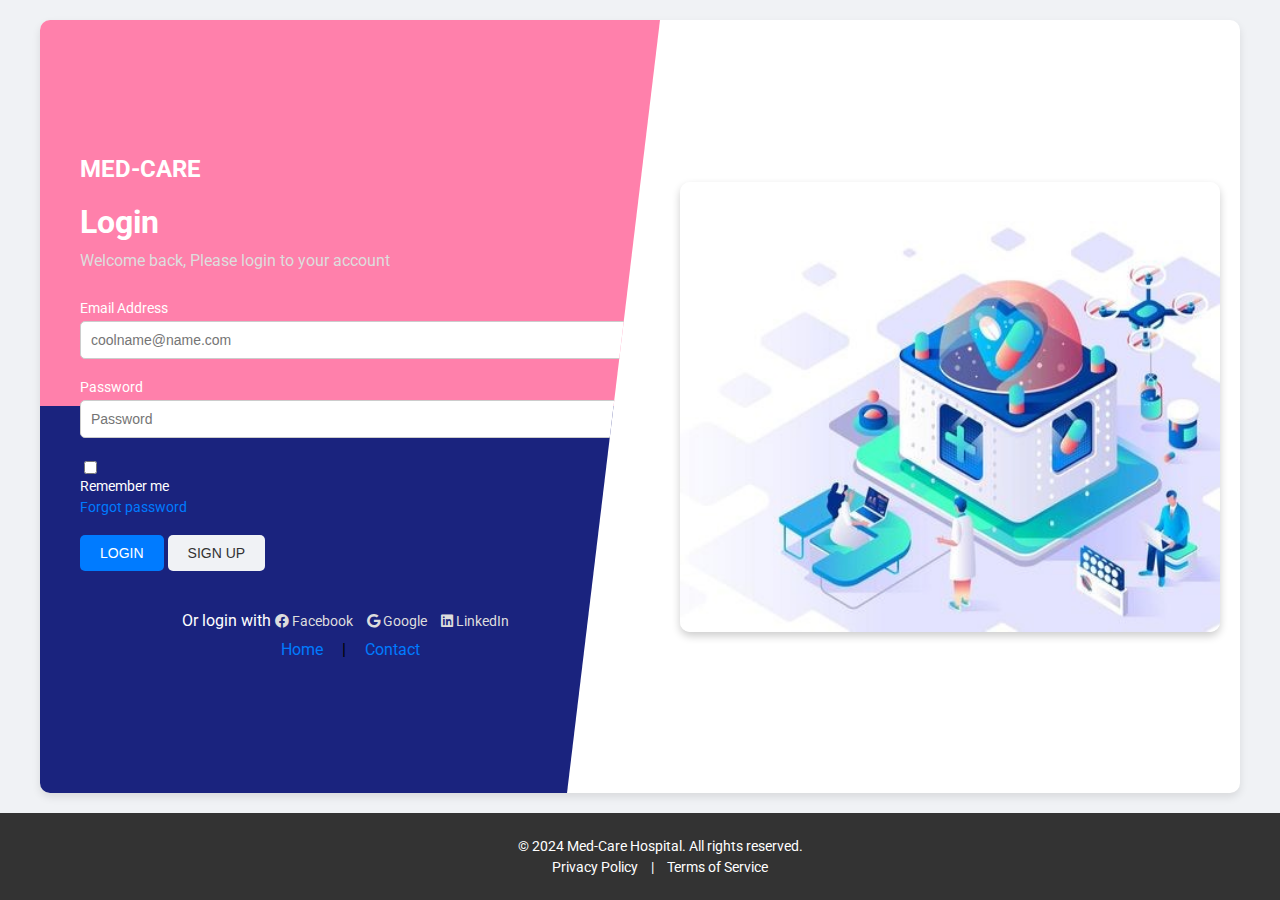
<file: login.html>
<!DOCTYPE html>
<html lang="en">
<head>
    <meta charset="UTF-8">
    <meta name="viewport" content="width=device-width, initial-scale=1.0">
    <title>Login Page</title>
    <link rel="stylesheet" href="https://cdnjs.cloudflare.com/ajax/libs/font-awesome/5.15.3/css/all.min.css">
    <link href="https://fonts.googleapis.com/css2?family=Roboto:wght@400;700&display=swap" rel="stylesheet">
    <link rel="stylesheet" href="login.css">
</head>
<body>
    <div class="container">
        <div class="left">
            <div class="logo">MED-CARE</div>
            <div class="login-title">Login</div>
            <div class="login-subtitle">Welcome back, Please login to your account</div>
            <div class="form-group">
                <label for="email">Email Address</label>
                <input type="email" id="email" placeholder="coolname@name.com">
            </div>
            <div class="form-group">
                <label for="password">Password</label>
                <input type="password" id="password" placeholder="Password">
            </div>
            <div class="form-group">
                <input type="checkbox" id="remember">
                <label for="remember">Remember me</label>
                <a href="#" style="float: left;">Forgot password</a>
            </div>
            <div class="form-group">
                <button class="btn btn-primary" onclick="window.location.href='dashboard.html';">LOGIN</button>
                <button class="btn btn-secondary" onclick="window.location.href='register.html';">SIGN UP</button>
            </div>
            <div class="social-login">
                Or login with
                <a href="#"><i class="fab fa-facebook"></i> Facebook</a>
                <a href="#"><i class="fab fa-google"></i> Google</a>
                <a href="#"><i class="fab fa-linkedin"></i> LinkedIn</a>
            </div>
            <div class="home-contact-links">
                <a href="index.html">Home</a> | <a href="report.html">Contact</a>
            </div>
        </div>
        <div class="right">
            <img src="Download Medicine landing page template for free.jpg" alt="Medicine Landing Page">
        </div>
    </div>

    <!-- Footer Section -->
    <footer>
        <p>&copy; 2024 Med-Care Hospital. All rights reserved.</p>
        <p>
            <a href="#">Privacy Policy</a> |
            <a href="#">Terms of Service</a>
        </p>
    </footer>
</body>
</html>
</file>
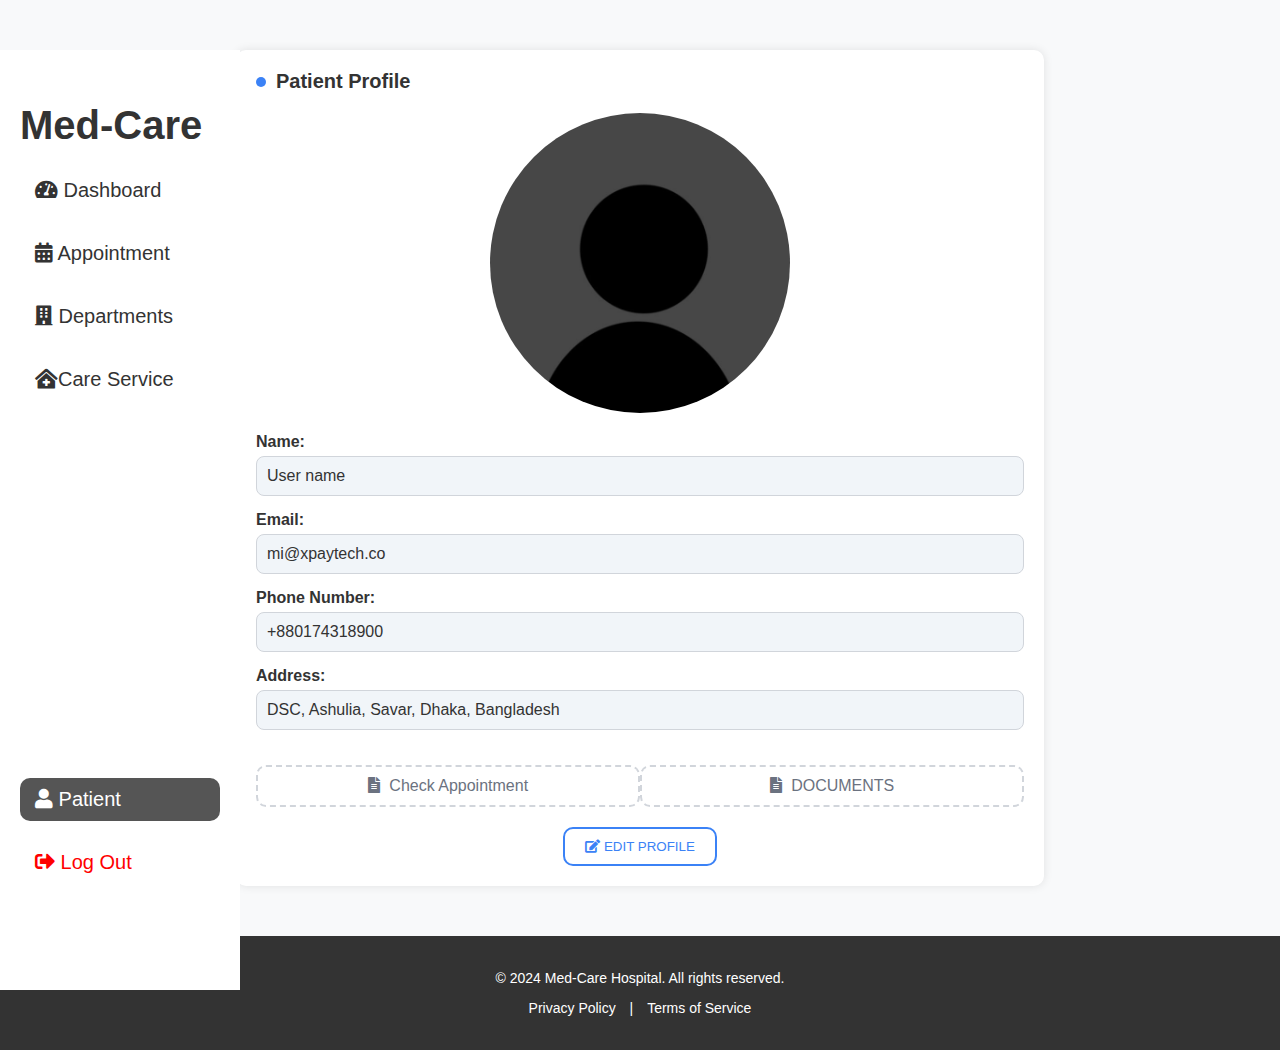
<file: patient.html>
<!DOCTYPE html>
<html>
 <head>
  <title>Profile</title>
  <link href="https://cdnjs.cloudflare.com/ajax/libs/font-awesome/5.15.3/css/all.min.css" rel="stylesheet"/>
  <link rel="stylesheet" href="patient.css">
 </head>
 <body>
     <!-- Sidebar -->
    <div class="sidebar">
        <h2>Med-Care</h2>
        <ul>
            <li><a href="dashboard.html"><i class="fas fa-tachometer-alt"></i> Dashboard</a></li>
            <li><a href="appointment.html"><i class="fas fa-calendar-alt"></i> Appointment</a></li>
            <li><a href="department.html"><i class="fas fa-building"></i> Departments</a></li>
			<li><a href="care.html"><i class="fas fa-clinic-medical"></i>Care Service</a></li>

        </ul>
        <ul class="bottom-menu">
            <li><a href="patient.html" class="active"><i class="fas fa-user"></i> Patient</a></li>
            <li class="logout"><a href="index.html"><i class="fas fa-sign-out-alt"></i> Log Out</a></li>
        </ul>
    </div>
  <div class="container">
   <div class="header">
    <span class="dot"></span>
    <h2>Patient Profile</h2>
   </div>
   <div class="profile">
    <img alt="Profile picture" src="Unknown.jpg"/>
    <div class="info">
        <div class="info-item">
            <label>Name:</label>
            <p>User name</p>
        </div>
        <div class="info-item">
            <label>Email:</label>
            <p>mi@xpaytech.co</p>
        </div>
        <div class="info-item">
            <label>Phone Number:</label>
            <p>+880174318900</p>
        </div>
        <div class="info-item">
            <label>Address:</label>
            <p>DSC, Ashulia, Savar, Dhaka, Bangladesh</p>
        </div>
    </div>
   </div>
   <div class="buttons">
    <div class="btn"><i class="fas fa-file-alt"></i> Check Appointment</div>
    <div class="btn"><i class="fas fa-file-alt"></i> DOCUMENTS</div>
   </div>
   <div class="edit-profile">
    <button><i class="fas fa-edit"></i> EDIT PROFILE</button>
   </div>
  </div>
      <footer>
        <p>&copy; 2024 Med-Care Hospital. All rights reserved.</p>
        <p>
            <a href="#" style="color: white; text-decoration: none; margin-right: 10px;" 
            onmouseover="this.style.textDecoration='underline'" 
            onmouseout="this.style.textDecoration='none'">Privacy Policy</a> |
            <a href="#" style="color: white; text-decoration: none; margin-left: 10px;"
            onmouseover="this.style.textDecoration='underline'"
            onmouseout="this.style.textDecoration='none'">Terms of Service</a>
        </p>
    </footer>
 </body>
</html>
</file>
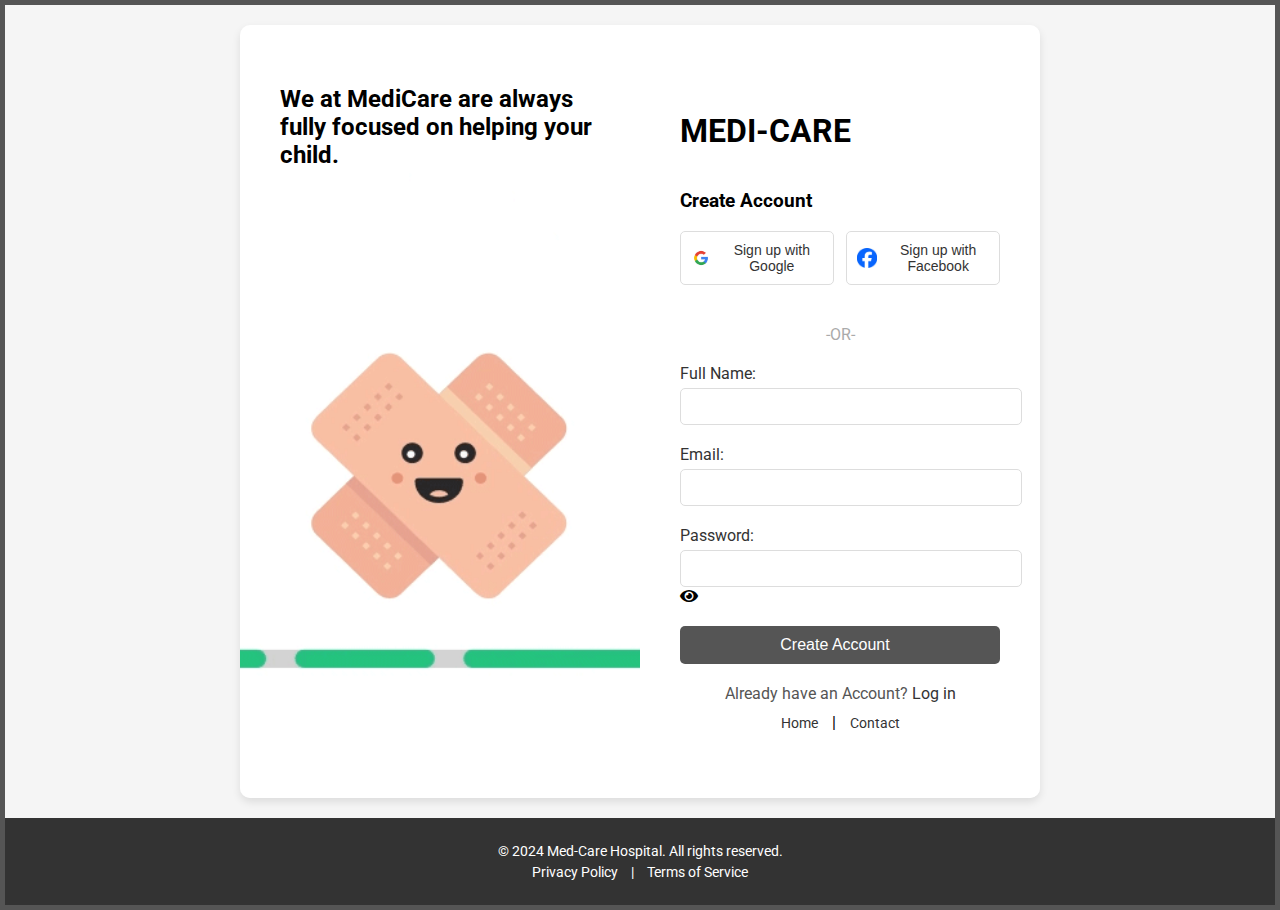
<file: register.html>
<!DOCTYPE html>
<html lang="en">
<head>
    <meta charset="UTF-8">
    <meta name="viewport" content="width=device-width, initial-scale=1.0">
    <title>Create Account</title>
    <link href="https://cdnjs.cloudflare.com/ajax/libs/font-awesome/5.15.3/css/all.min.css" rel="stylesheet"/>
    <link href="https://fonts.googleapis.com/css2?family=Roboto:wght@400;700&display=swap" rel="stylesheet"/>
    <link rel="stylesheet" href="register.css">
</head>
<body>
    <div class="container">
        <div class="left">
            <h2>We at MediCare are always fully focused on helping your child.</h2>
        </div>
        <div class="right">
            <h1>MEDI-CARE</h1>
            <h3>Create Account</h3>
            <div class="social-buttons">
                <button>
                    <img src="Google Logo History Png - Free Transparent PNG Logos.jpg" alt="Google logo" height="20" width="20"/>
                    Sign up with Google
                </button>
                <button>
                    <img src="facebook logos vector (AI, EPS, SVG, PDF, CDR) free download.jpg" alt="Facebook logo" height="20" width="20"/>
                    Sign up with Facebook
                </button>
            </div>
            <div class="divider">-OR-</div>
            <div class="form-group">
                <label for="full-name">Full Name:</label>
                <input type="text" id="full-name" name="full-name"/>
            </div>
            <div class="form-group">
                <label for="email">Email:</label>
                <input type="email" id="email" name="email"/>
            </div>
            <div class="form-group password-toggle">
                <label for="password">Password:</label>
                <input type="password" id="password" name="password"/>
                <i class="fas fa-eye toggle-icon"></i>
            </div>
            <button class="create-account-button"><a href="dashboard.html" style="color: white; text-decoration: none; margin-right: 10px;" 
                onmouseover="this.style.textDecoration='underline'" 
                onmouseout="this.style.textDecoration='none'">Create Account</a></button>

            <div class="login-link">
                Already have an Account? <a href="login.html">Log in</a>
            </div>
            <div class="home-contact-links">
                <a href="index.html">Home</a> | <a href="report.html">Contact</a>
            </div>
        </div>
    </div>

    <!-- Footer Section -->
    <footer>
        <p>&copy; 2024 Med-Care Hospital. All rights reserved.</p>
        <p>
            <a href="#">Privacy Policy</a> |
            <a href="#">Terms of Service</a>
        </p>
    </footer>

    <script>
        document.querySelector('.toggle-icon').addEventListener('click', function() {
            const passwordInput = document.getElementById('password');
            const type = passwordInput.getAttribute('type') === 'password' ? 'text' : 'password';
            passwordInput.setAttribute('type', type);
            this.classList.toggle('fa-eye');
            this.classList.toggle('fa-eye-slash');
        });
    </script>
</body>
</html>
</file>
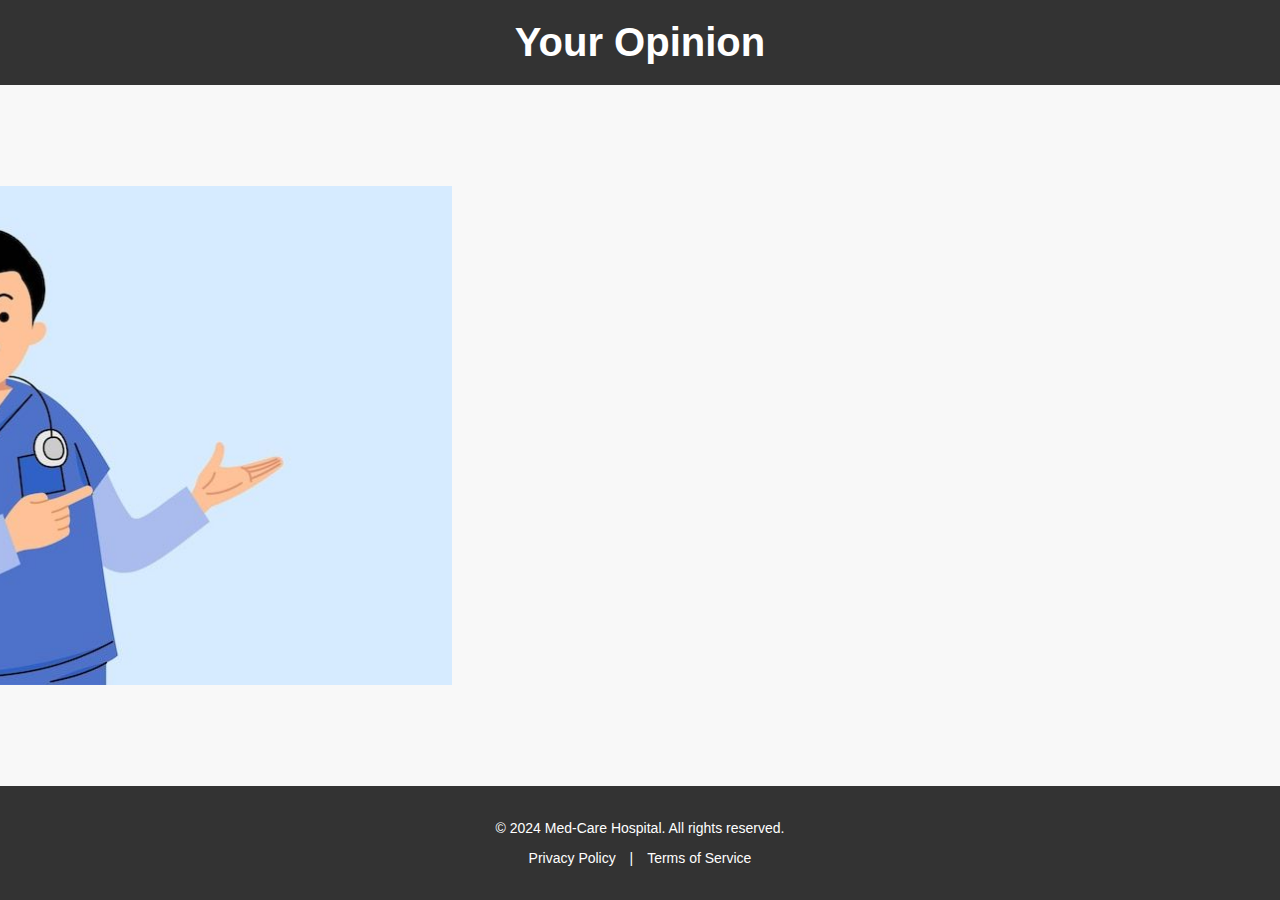
<file: report.html>
<!DOCTYPE html>
<html lang="en">
<head>
    <meta charset="UTF-8">
    <meta name="viewport" content="width=device-width, initial-scale=1.0">
    <title>Contact Us</title>
    <link rel="stylesheet" href="report.css">
</head>
<body>
    <div class="header">
        Your Opinion
    </div>
    <div class="content">
        <!-- Image Container -->
        <div class="image-container">
            <img src="Premium Vector _ Male nurse pointing towards copy space for presentation.jpg" alt="Nurse pointing towards form">
        </div>
        <!-- Form Container -->
        <div class="form-container">
            <h2>Report</h2>
            <form id="contactForm">
                <label for="name">Name:</label>
                <input type="text" id="name" name="name" required>
                
                <label for="email">Email:</label>
                <input type="email" id="email" name="email" required>
                
                <label for="message">Message:</label>
                <textarea id="message" name="message" rows="4" required></textarea>
                
                <button type="submit">Send Message</button>
				<label><a href="index.html" style="color: black; text-decoration: none; margin-left: 10px;"
            onmouseover="this.style.textDecoration='underline'"
            onmouseout="this.style.textDecoration='none'">Go back </a></label>
            </form>
        </div>
        <div class="feedback-message fly-up">
              <p>Your feedback means the world to us—<br>please feel free to share any thoughts or suggestions to help us serve you better!</p>
        </div>
    </div>
	<footer>
        <p>&copy; 2024 Med-Care Hospital. All rights reserved.</p>
        <p>
            <a href="#" style="color: white; text-decoration: none; margin-right: 10px;" 
            onmouseover="this.style.textDecoration='underline'" 
            onmouseout="this.style.textDecoration='none'">Privacy Policy</a> |
            <a href="#" style="color: white; text-decoration: none; margin-left: 10px;"
            onmouseover="this.style.textDecoration='underline'"
            onmouseout="this.style.textDecoration='none'">Terms of Service</a>
        </p>
    </footer>
</body>
</html>
</file>
<file: appointment.css>
/* General Body Styles */
body {
    font-family: 'Roboto', sans-serif;
    margin: 0;
    padding: 0;
    background-color: #f5f8fa;
    color: #333;
    display: flex;
    flex-direction: column;
    min-height: 100vh;
}

/* Sidebar Styling */
.sidebar {
    background-color: #fff;
    color: #333;
    width: 200px;
    padding: 20px;
    height: 100vh;
    position: fixed;
    display: flex;
    flex-direction: column;
    justify-content: space-between;
    transform: translateX(-100%);
    animation: slideIn 0.8s forwards;
}

/* Sidebar Slide-in Animation */
@keyframes slideIn {
    from {
        transform: translateX(-100%);
    }
    to {
        transform: translateX(0);
    }
}

.sidebar h2 {
    font-size: 40px;
    margin-bottom: 20px;
}

.sidebar ul {
    list-style: none;
    padding: 0;
}

.sidebar a {
    color: #333;
    text-decoration: none;
    display: block;
    padding: 10px 15px;
    border-radius: 5px;
    transition: background 0.3s;
    font-size: 18px;
}

.sidebar a:hover {
    background-color: #eee;
}

.sidebar .active {
    background-color: #555555;
    color: #fff;
}

.sidebar ul li {
    margin-bottom: 20px;
}

.bottom-menu .logout a {
    color: red;
    background: none;
}

/* Main Content Container */
.container {
    margin-left: 220px;
    text-align: center;
    padding: 50px 20px;
    flex-grow: 1;
}

/* Header Section */
.header {
    margin-bottom: 50px;
}

.header h1, .header h2, .header p, .header img {
    opacity: 0;
    animation: fadeIn 1s ease-out forwards;
}

.header h1 { animation-delay: 0.5s; }
.header h2 { animation-delay: 0.7s; }
.header p { animation-delay: 0.9s; }
.header img { animation-delay: 1.1s; }

/* Header Fade-in Animation */
@keyframes fadeIn {
    from {
        opacity: 0;
        transform: translateY(-20px);
    }
    to {
        opacity: 1;
        transform: translateY(0);
    }
}

.header h1 {
    font-size: 60px;
    margin: 10px 0;
}

.header p {
    font-size: 20px;
    color: #666;
}

.header img {
    width: 300px;
    border-radius: 50%;
    margin-top: 30px;
}

/* Button Styling and Hover Effects */
.header .buttons a {
    text-decoration: none;
    padding: 10px 20px;
    border-radius: 25px;
    margin: 0 10px;
    font-size: 16px;
    transition: background-color 0.3s ease, transform 0.3s ease;
}

.header .buttons .contact {
    background-color: #333;
    color: #fff;
}

.header .buttons .read-more {
    background-color: #f8f9fa;
    color: #333;
    border: 1px solid #333;
}

.header .buttons a:hover {
    transform: translateY(-3px);
    background-color: #555;
    color: #fff;
}

/* Services Section */
.services {
    display: flex;
    justify-content: center;
    gap: 20px;
    margin-top: 50px;
}

.service {
    background-color: #fff;
    padding: 20px;
    border-radius: 10px;
    box-shadow: 0 0 10px rgba(0, 0, 0, 0.1);
    width: 250px;
    text-align: center;
    transition: transform 0.3s ease-out, box-shadow 0.3s ease-out;
}

.service:hover {
    transform: scale(1.05);
    box-shadow: 0 10px 15px rgba(0, 0, 0, 0.2);
}

.service i {
    font-size: 40px;
    color: #333;
    margin-bottom: 20px;
}

.service h3 {
    font-size: 20px;
    margin-bottom: 10px;
}

.service p {
    font-size: 14px;
    color: #666;
    margin-bottom: 20px;
}

.service a {
    text-decoration: none;
    color: #333;
    font-weight: bold;
}

/* Patient Attraction Section */
.patient-attraction {
    text-align: center;
    margin-top: 50px;
    padding: 20px;
    background-color: #fff;
    box-shadow: 0 0 10px rgba(0, 0, 0, 0.1);
    border-radius: 10px;
    opacity: 0;
    transform: translateY(20px);
    animation: fadeIn 1.2s ease-out forwards;
    animation-delay: 1.3s;
}

.patient-attraction h2 {
    font-size: 24px;
    color: #333;
    margin-bottom: 10px;
}

/* Footer Styling */
footer {
    background-color: #333;
    color: #fff;
    text-align: center;
    padding: 20px 0;
    font-size: 14px;
    opacity: 0;
    animation: footerFadeIn 1.2s ease-out forwards;
    animation-delay: 1.5s;
}

@keyframes footerFadeIn {
    from {
        opacity: 0;
        transform: translateY(20px);
    }
    to {
        opacity: 1;
        transform: translateY(0);
    }
}

/* Footer Link Styling */
.footer-link {
    color: white;
    text-decoration: none;
}

.footer-link:hover {
    text-decoration: underline;
}
</file>
<file: book.css>
/* General Styles */
body {
    font-family: 'Roboto', sans-serif;
    margin: 0;
    padding: 0;
    background-color: #f5f8fa;
    color: #333;
    display: flex;
    flex-direction: column;
    min-height: 100vh;
}

/* Sidebar Styling */
.sidebar {
    background-color: #fff;
    color: #333;
    width: 220px;
    padding: 20px;
    height: 100vh;
    position: fixed;
    display: flex;
    flex-direction: column;
    justify-content: space-between;
    box-shadow: 2px 0 5px rgba(0, 0, 0, 0.1);
}

.sidebar h2 {
    font-size: 40px;
    margin-bottom: 20px;
}

.sidebar ul {
    list-style: none;
    padding: 0;
}

.sidebar a {
    color: #333;
    text-decoration: none;
    display: block;
    padding: 10px 15px;
    border-radius: 10px;
    transition: background 0.3s;
    font-size: 20px;
}

.sidebar a:hover {
    background-color: #e6f7ff;
}

.sidebar .active {
    background-color: #b3d7ff;
    color: #1a1a1a;
}

.sidebar ul li {
    margin-bottom: 20px;
}

.bottom-menu .logout a {
    color: red;
    background: none;
}

/* Container Styling */
.container {
    margin-left: 240px;
    padding: 50px 20px;
    flex-grow: 1;
    display: flex;
    flex-direction: column;
    align-items: center;
    animation: fadeIn 1s ease-out;
}

@keyframes fadeIn {
    from {
        opacity: 0;
        transform: translateY(20px);
    }
    to {
        opacity: 1;
        transform: translateY(0);
    }
}

h2 {
    font-size: 36px;
    margin-bottom: 20px;
    color: #333;
}

/* Form Styling with Dropdown Animation */
form {
    display: flex;
    flex-direction: column;
    width: 100%;
    max-width: 400px;
    background: #ffffff;
    padding: 20px;
    border-radius: 10px;
    box-shadow: 0 4px 8px rgba(0, 0, 0, 0.1);
    animation: fadeInForm 1.2s ease-out;
}

@keyframes fadeInForm {
    from {
        opacity: 0;
        transform: scale(0.95);
    }
    to {
        opacity: 1;
        transform: scale(1);
    }
}

form label {
    margin-top: 16px;
    font-weight: bold;
}

form input, form select {
    padding: 10px;
    margin-top: 5px;
    border: 1px solid #007bff;
    border-radius: 5px;
    font-size: 14px;
    transition: border 0.3s, transform 0.2s ease-out, max-height 0.5s ease-out;
    max-height: 0; /* Collapsed by default for animation */
    overflow: hidden;
    opacity: 0;
    animation: dropdownExpand 0.5s ease-out forwards;
    animation-delay: 0.2s;
}

@keyframes dropdownExpand {
    from {
        max-height: 0;
        opacity: 0;
    }
    to {
        max-height: 500px; /* Fully expanded */
        opacity: 1;
    }
}

form input:focus, form select:focus {
    border-color: #333;
    outline: none;
    transform: scale(1.02);
}

button {
    margin-top: 20px;
    padding: 10px;
    border: none;
    border-radius: 5px;
    background-color: #333;
    color: white;
    font-size: 16px;
    cursor: pointer;
    transition: background 0.3s, transform 0.2s ease-out;
}

button:hover {
    background-color: #555;
    transform: scale(1.05);
}

/* Thank You Message Styling */
#thankYouMessage {
    display: none;
    text-align: center;
    margin-top: 20px;
    animation: fadeInThankYou 1s ease-out;
}

@keyframes fadeInThankYou {
    from {
        opacity: 0;
        transform: translateY(10px);
    }
    to {
        opacity: 1;
        transform: translateY(0);
    }
}

/* Footer Styling */
footer {
    background-color: #333;
    color: #fff;
    text-align: center;
    padding: 20px 0;
    font-size: 14px;
}

.footer-link {
    color: white;
    text-decoration: none;
}

.footer-link:hover {
    text-decoration: underline;
}
</file>
<file: care.css>
/* General Styling */
body {
    font-family: 'Roboto', sans-serif;
    margin: 0;
    padding: 0;
    background-color: #f8f8f8;
    display: flex;
    flex-direction: column;
    min-height: 100vh;
    animation: fadeInPage 1s ease-in;
}

/* Fade-in animation for the whole page */
@keyframes fadeInPage {
    from {
        opacity: 0;
        transform: scale(0.98);
    }
    to {
        opacity: 1;
        transform: scale(1);
    }
}

/* Sidebar */
.sidebar {
    background-color: #fff;
    color: #333;
    width: 200px;
    padding: 20px;
    height: 100vh;
    position: fixed;
    display: flex;
    flex-direction: column;
    justify-content: space-between;
    animation: slideInSidebar 1s ease-out;
}

/* Slide-in animation for the sidebar */
@keyframes slideInSidebar {
    from {
        transform: translateX(-100%);
        opacity: 0;
    }
    to {
        transform: translateX(0);
        opacity: 1;
    }
}

.sidebar h2 {
    font-size: 40px;
    margin-bottom: 20px;
}

.sidebar ul {
    list-style: none;
    padding: 0;
}

.sidebar a {
    color: #333;
    text-decoration: none;
    display: block;
    padding: 10px 15px;
    border-radius: 10px;
    transition: background 0.3s, transform 0.3s, color 0.3s;
    font-size: 20px;
}

/* Hover effect for sidebar links */
.sidebar a:hover {
    background-color: #e6f7ff;
    color: #007bff;
    transform: translateX(5px);
}

.sidebar .active {
    background-color: #555555;
    color: #fff;
}

.sidebar ul li {
    margin-bottom: 20px;
}

.bottom-menu .logout a {
    color: red;
    background: none;
    transition: transform 0.3s ease, color 0.3s ease;
}

/* Hover effect for logout */
.bottom-menu .logout a:hover {
    transform: translateX(5px);
    color: #ff5c5c;
}

/* Container */
.container {
    margin-left: 220px;
    padding: 50px 20px;
    flex-grow: 1;
    animation: fadeInContent 1.2s ease-out;
}

/* Fade-in animation for the container */
@keyframes fadeInContent {
    from {
        opacity: 0;
        transform: translateY(20px);
    }
    to {
        opacity: 1;
        transform: translateY(0);
    }
}

.header {
    background-color: #333;
    color: white;
    text-align: center;
    padding: 20px;
    font-size: 24px;
    font-weight: bold;
    margin-bottom: 20px;
    animation: headerBounce 1s ease-out;
}

/* Bounce animation for the header */
@keyframes headerBounce {
    0% {
        transform: translateY(-30px);
        opacity: 0;
    }
    50% {
        transform: translateY(10px);
        opacity: 0.8;
    }
    100% {
        transform: translateY(0);
        opacity: 1;
    }
}

/* Form Styling */
.form-group {
    margin-bottom: 20px;
    animation: fadeInForm 1s ease-in-out;
}

.form-group label {
    display: block;
    margin-bottom: 5px;
    font-weight: bold;
}

.form-group select {
    width: 100%;
    padding: 10px;
    font-size: 16px;
    border: 1px solid #ccc;
    border-radius: 4px;
    transition: border 0.3s ease, transform 0.3s ease, box-shadow 0.3s ease;
}

/* Dropdown hover and focus effects */
.form-group select:hover {
    border-color: #007bff;
    transform: scale(1.02);
    box-shadow: 0px 4px 10px rgba(0, 123, 255, 0.2);
}

.form-group select:focus {
    outline: none;
    border-color: #0056b3;
    box-shadow: 0px 4px 10px rgba(0, 86, 179, 0.4);
}

/* Fade-in animation for form group */
@keyframes fadeInForm {
    from {
        opacity: 0;
        transform: translateY(10px);
    }
    to {
        opacity: 1;
        transform: translateY(0);
    }
}

/* Hidden sections animation */
.hidden {
    display: none;
    opacity: 0;
    transform: translateY(20px);
    animation: fadeInSection 0.8s ease-in forwards;
}

/* Fade-in animation for visible sections */
@keyframes fadeInSection {
    from {
        opacity: 0;
        transform: translateY(20px);
    }
    to {
        opacity: 1;
        transform: translateY(0);
    }
}

/* Hover effects for section titles */
.section-title {
    font-size: 20px;
    color: #333;
    margin-top: 20px;
    font-weight: bold;
    transition: color 0.3s ease, transform 0.3s ease;
}

.section-title:hover {
    color: #007bff;
    transform: translateX(5px);
}

/* Footer */
footer {
    background-color: #333;
    color: #fff;
    text-align: center;
    padding: 20px 0;
    width: 100%;
    font-size: 14px;
    animation: footerSlideUp 1s ease-out;
}

/* Slide-up animation for footer */
@keyframes footerSlideUp {
    from {
        opacity: 0;
        transform: translateY(50px);
    }
    to {
        opacity: 1;
        transform: translateY(0);
    }
}

/* Footer link hover */
.footer-link {
    color: white;
    text-decoration: none;
    transition: color 0.3s ease;
}

.footer-link:hover {
    color: #f1c40f;
    text-decoration: underline;
}
</file>
<file: dashboard.css>
body {
    font-family: Arial, sans-serif;
    background-color: #f4f4f4;
    margin: 0;
    padding: 0;
    overflow-x: hidden;
   }
.container {
    display: flex;
   }
.sidebar {
    width: 250px;
    background-color: #fff;
    padding: 20px;
    box-shadow: 2px 0 5px rgba(54, 53, 53, 0.1);
    display: flex;
    flex-direction: column;
    height: 100vh;
    justify-content: space-between;
   }

.menu {
    list-style: none;
    padding: 0;
   }

.bottom-menu {
    list-style: none;
    padding: 0;
    margin-top: auto;
   }

.sidebar ul li {
    margin-bottom: 20px;
   }

.sidebar ul li a {
    text-decoration: none;
    color: #333;
    font-size: 18px;
    display: flex;
    align-items: center;
   }

.sidebar ul li a i {
    margin-right: 10px;
   }

.sidebar ul li a.active {
    background-color: #333;
    color: #fff;
    padding: 10px;
    border-radius: 5px;
   }

.sidebar ul li.logout a {
    color: red;
    font-weight: bold;
    text-align: center;
   }
   
   /* Base styling for sidebar items */
.nav-item {
   padding: 10px 20px;
   cursor: pointer;
   color: #333;
   text-decoration: none;
   display: block;
}

/* Active class for dashboard */
.nav-item.active {
   background-color: #ddd; /* Light grey color */
   font-weight: bold;
}

/* Hover effect for all nav items */
.nav-item:hover {
   background-color: #f0f0f0; /* Faint grey color on hover */
}

.main-content {
   flex: 1;
   padding: 20px;
   animation: flyUp 1s ease-out;
}
@keyframes flyUp {
   from {
       opacity: 0;
       transform: translateY(50px);
   }
   to {
       opacity: 1;
       transform: translateY(0);
   }
}
.header {
   display: flex;
   justify-content: space-between;
   align-items: center;
   margin-bottom: 20px;
}
.header h1 {
   font-size: 30px;
}
.header .search-bar {
   display: flex;
   align-items: center;
}
.header .search-bar input {
   padding: 10px;
   border: 1px solid #ccc;
   border-radius: 5px;
   margin-right: 10px;
}
.cards {
   display: flex;
   justify-content: space-between;
   margin-bottom: 20px;
}
.card {
   background-color: #fff;
   padding: 20px;
   border-radius: 10px;
   box-shadow: 0 2px 5px rgba(0,0,0,0.1);
   flex: 1;
   margin-right: 20px;
   opacity: 0;
   transform: translateY(50px);
   transition: opacity 0.5s ease, transform 0.5s ease;
}
.card:last-child {
   margin-right: 0;
}
.card h3 {
   font-size: 18px;
   margin-bottom: 10px;
}
.card p {
   font-size: 24px;
   margin: 0;
}
.card small {
   display: block;
   margin-top: 10px;
   color: #888;
}
.doctor-info {
   display: flex;
   flex-direction: column;
   margin-bottom: 20px;
}
.doctor-info .doctor-card {
   display: flex;
   align-items: center;
   margin-bottom: 15px;
   padding: 15px;
   border: 1px solid #ddd;
   border-radius: 10px;
   background-color: #fff;
   opacity: 0;
   transform: translateX(-50px);
   transition: opacity 0.5s ease, transform 0.5s ease;
}
.doctor-info .doctor-card img {
   width: 60px;
   height: 60px;
   border-radius: 50%;
   margin-right: 15px;
}
.doctor-info .doctor-card .doctor-details {
   display: flex;
   flex-direction: column;
}
.statistics, .expense, .management, .schedule, .hospital-info {
   background-color: #fff;
   padding: 20px;
   border-radius: 10px;
   box-shadow: 0 2px 5px rgba(0,0,0,0.1);
   margin-bottom: 20px;
   opacity: 0;
   transform: translateY(50px);
   transition: opacity 0.5s ease, transform 0.5s ease;
}
.statistics h3, .expense h3, .management h3, .schedule h3, .hospital-info h3 {
   font-size: 18px;
   margin-bottom: 20px;
}
.statistics .chart, .expense .chart {
   height: 200px;
   background-color: #f4f4f4;
   border-radius: 10px;
   display: flex;
   justify-content: center;
   align-items: center;
   font-size: 24px;
   color: #888;
}
.hospital-info ul {
   list-style-type: none;
   padding: 0;
}
.hospital-info ul li {
   margin-bottom: 10px;
}
.hospital-info ul li i {
   margin-right: 10px;
   color: #888;
}
.patient-management {
   margin-top: 20px;
   background-color: #fff;
   padding: 20px;
   border-radius: 10px;
   box-shadow: 0 2px 5px rgba(0,0,0,0.1);
}
.patient-management table {
   width: 100%;
   border-collapse: collapse;
   margin-top: 10px;
}
.patient-management table th, .patient-management table td {
   border: 1px solid #ddd;
   padding: 8px;
   text-align: left;
}
.patient-management .search-box, .patient-management .filter-button {
   display: inline-block;
   margin-bottom: 10px;
}
.schedule .calendar {
   display: flex;
   justify-content: space-between;
   margin-bottom: 20px;
}
.schedule .calendar div {
   background-color: #f4f4f4;
   padding: 10px;
   border-radius: 5px;
   text-align: center;
   flex: 1;
   margin-right: 10px;
}
.schedule .calendar div.active {
   background-color: #333;
   color: #fff;
}
.schedule .calendar div:last-child {
   margin-right: 0;
}
.schedule .events {
   list-style: none;
   padding: 0;
}
.schedule .events li {
   display: flex;
   justify-content: space-between;
   margin-bottom: 10px;
}

.events li span:first-child {
   text-align: left; /* Align the first span (event name) to the left */
}

.events li span:last-child {
   text-align: right; /* Align the last span (doctor name) to the right */
}
.more-options {
   margin-top: 20px;
   text-align: center;
}

.more-link {
    display: inline-block;
    padding: 10px 20px;
    background-color: #333; /* Match this with your sidebar active color */
    color: #fff;
    text-decoration: none;
    border-radius: 5px;
    transition: background-color 0.3s ease;
}

.more-link:hover {
     background-color: #555; /* Darker shade on hover */
}

footer {
   background-color: #333;
   color: #fff;
   padding: 20px;
   text-align: center;
   font-size: 14px;
   opacity: 0;
   transform: translateY(50px);
   transition: opacity 0.5s ease, transform 0.5s ease;
}
</file>
<file: department.css>
/* Existing CSS code here */
		
        body {
            font-family: Arial, sans-serif;
            margin: 0;
            padding: 0;
            display: flex;
            flex-direction: column;
            min-height: 100vh;
        }
        .sidebar {
            background-color: #fff;
            color: #333;
            width: 200px;
            padding: 20px;
            height: 100vh;
            position: fixed;
            top: 0;
            left: 0;
            display: flex;
            flex-direction: column;
            justify-content: space-between;
        }
        .sidebar h2 {
            font-size: 40px;
            margin-bottom: 20px;
        }
        .sidebar ul {
            list-style: none;
            padding: 0;
        }
        .sidebar a {
            color: #333;
            text-decoration: none;
            display: block;
            padding: 10px 15px;
            border-radius: 10px;
            transition: background 0.3s;
            font-size: 20px;
        }
        .sidebar a:hover {
            background-color: #eee;
        }
        .sidebar .active {
            background-color: #555555;
            color: #fff;
        }
        .bottom-menu {
            margin-top: auto;
            padding-top: 20px;
        }
        .sidebar ul li {
            margin-bottom: 20px;
        }
        .bottom-menu .logout a {
            color: red;
            background: none;
        }
        .header {
            background-color: #333;
            color: white;
            text-align: center;
            padding: 20px;
            font-size: 30px;
            font-weight: bold;
            margin-left: 220px;
        }
        /* Fly-up animation */
        @keyframes flyUp {
            0% {
                opacity: 0;
                transform: translateY(30px);
            }
            100% {
                opacity: 1;
                transform: translateY(0);
            }
        }
        .container {
            margin-left: 220px; /* Matches sidebar width */
            padding: 20px;
            flex: 1; /* Expands to fill available space */
            min-height: calc(100vh - 100px); /* Adjust based on header/footer height */
            animation: flyUp 0.8s ease-out;
        }
        .form-group {
            margin-bottom: 20px;
        }
        .form-group label {
            display: block;
            font-weight: bold;
            margin-bottom: 5px;
        }
        .form-group select {
            width: 100%;
            padding: 10px;
            font-size: 16px;
        }
        footer {
            background-color: #333;
            color: #fff;
            text-align: center;
            padding: 20px 0;
            width: 100%;
            font-size: 14px;
        }
		
		
        .doctor-details {
            margin-top: 20px;
            padding: 20px;
            border: 1px solid #ddd;
            border-radius: 5px;
            background-color: #f9f9f9;
        }
        .doctor-details h4 {
            margin: 0;
            font-size: 30px;
            color: #00bcd4;
        }
        .doctor-details p {
            margin: 10px 0;
            font-size: 18px;
            color: #555;
        }
</file>
<file: login.css>
html, body {
    margin: 0;
    padding: 0;
    font-family: 'Roboto', sans-serif;
    background-color: #f0f2f5;
    display: flex;
    flex-direction: column;
    min-height: 100vh;
    overflow-x: hidden; /* Prevent horizontal scrolling */
}

/* Make container flexible to fill space */
.container {
    display: flex;
    width: 100%;
    max-width: 1200px;
    background-color: white;
    box-shadow: 0 4px 8px rgba(0, 0, 0, 0.1);
    border-radius: 10px;
    overflow: hidden;
    flex: 1;
    margin: 20px auto; /* Center the container horizontally */
}

.left {
    flex: 1;
    padding: 40px;
    background: linear-gradient(to bottom, #ff80ab 50%, #1a237e 50%);
    clip-path: polygon(0 0, 100% 0, 85% 100%, 0% 100%);
    display: flex;
    flex-direction: column;
    justify-content: center;
}

.right {
    flex: 1;
    display: flex;
    flex-direction: column;
    align-items: center;
    justify-content: center;
    padding: 20px;
}

.right img {
    height: 450px;
    width: 100%; /* Make image responsive */
    max-width: 550px;
    border-radius: 10px;
    box-shadow: 0 4px 8px rgba(0, 0, 0, 0.2);
}

.logo {
    font-size: 24px;
    font-weight: 700;
    color: white;
    margin-bottom: 20px;
}

.login-title {
    font-size: 32px;
    font-weight: 700;
    color: white;
    margin-bottom: 10px;
}

.login-subtitle {
    font-size: 16px;
    color: #ddd;
    margin-bottom: 30px;
}

.form-group {
    margin-bottom: 20px;
}

.form-group label {
    display: block;
    font-size: 14px;
    margin-bottom: 5px;
    color: white;
}

.form-group input {
    width: 100%;
    padding: 10px;
    font-size: 14px;
    border: 1px solid #ccc;
    border-radius: 5px;
}

.form-group input[type="checkbox"] {
    width: auto;
    margin-right: 10px;
}

.form-group a {
    font-size: 14px;
    color: #007bff;
    text-decoration: none;
}

.form-group a:hover {
    text-decoration: underline;
}

.btn {
    display: inline-block;
    padding: 10px 20px;
    font-size: 14px;
    border: none;
    border-radius: 5px;
    cursor: pointer;
}

.btn-primary {
    background-color: #007bff;
    color: white;
}

.btn-secondary {
    background-color: #f0f2f5;
    color: #333;
}

.social-login {
    margin-top: 20px;
    color: white;
    text-align: center;
}

.social-login a {
    margin-right: 10px;
    font-size: 14px;
    color: #ddd;
    text-decoration: none;
}

.social-login a:hover {
    text-decoration: underline;
}

.home-contact-links {
    margin-top: 10px;
    text-align: center;
    font-size: 16px;
}

.home-contact-links a {
    margin: 0 15px;
    color: #007bff;
    text-decoration: none;
}

.home-contact-links a:hover {
    text-decoration: underline;
}

footer {
    background-color: #333;
    color: white;
    padding: 20px;
    text-align: center;
    font-size: 14px;
    width: 100%;
}

footer p {
    margin: 5px 0;
}

footer a {
    color: white;
    text-decoration: none;
    margin: 0 10px;
}

footer a:hover {
    text-decoration: underline;
}
</file>
<file: patient.css>
/* Existing and updated CSS styles */

    body {
        font-family: 'Arial', sans-serif;
        background-color: #f8f9fa;
        margin: 0;
        padding: 0;
    }
	       .sidebar {
            background-color: #fff;
            color: #333;
            width: 200px;
            padding: 20px;
            height: 100%;
            position: fixed;
            display: flex;
            flex-direction: column;
            justify-content: space-between;
			overflow-y: auto;
        }
        .sidebar h2 {
            font-size: 40px;
            margin-bottom: 5px;
        }
        .sidebar ul {
            list-style: none;
            padding: 0;
        }
        .sidebar a {
            color: #333;
            text-decoration: none;
            display: block;
            padding: 10px 15px;
            border-radius: 10px;
            transition: background 0.3s;
            font-size: 20px;
        }
        .sidebar a:hover {
            background-color: #eee;
        }
        .sidebar .active {
            background-color: #555555;
            color: #fff;
        }
        .bottom-menu {
            margin-top: auto;
            padding-top: 20px;
        }
		.sidebar ul li {
             margin-bottom: 20px;
            }
        .bottom-menu .logout a {
            color: red;
			margin-top:auto;
			margin-bottom:70px;
            background: none;
        }
    .container {
        width: 60%;
        margin: 50px auto;
        background-color: #fff;
        padding: 20px;
        border-radius: 10px;
        box-shadow: 0 0 10px rgba(0, 0, 0, 0.1);
        animation: flyUp 0.8s ease-in-out;
    }
    @keyframes flyUp {
        from {
            transform: translateY(20px);
            opacity: 0;
        }
        to {
            transform: translateY(0);
            opacity: 1;
        }
    }
    .header {
        display: flex;
        align-items: center;
        margin-bottom: 20px;
    }
    .header .dot {
        height: 10px;
        width: 10px;
        background-color: #3b82f6;
        border-radius: 50%;
        display: inline-block;
        margin-right: 10px;
    }
    .header h2 {
        margin: 0;
        font-size: 20px;
        color: #333;
    }
    .profile {
        display: flex;
        flex-direction: column;
        align-items: center;
        text-align: center;
    }
    .profile img {
        width: 300px;
        height: 300px;
        border-radius: 50%; /* Makes the image round */
        margin-bottom: 20px;
    }
    .profile .info {
        width: 100%;
        text-align: left;
    }
    .info-item {
        margin-bottom: 15px;
    }
    .info-item label {
        display: block;
        font-weight: bold;
        color: #333;
        margin-bottom: 5px;
    }
    .info-item p {
        padding: 10px;
        border: 1px solid #d1d5db;
        border-radius: 8px;
        background-color: #f1f5f9;
        color: #333;
        margin: 0;
    }
    .buttons {
        display: flex;
        justify-content: space-between;
        margin-top: 20px;
    }
    .buttons .btn {
        width: 48%;
        padding: 10px;
        border: 2px dashed #d1d5db;
        border-radius: 10px;
        text-align: center;
        color: #6b7280;
        cursor: pointer;
    }
    .buttons .btn i {
        margin-right: 5px;
    }
    .edit-profile {
        text-align: center;
        margin-top: 20px;
    }
    .edit-profile button {
        padding: 10px 20px;
        border: 2px solid #3b82f6;
        border-radius: 10px;
        background-color: #fff;
        color: #3b82f6;
        cursor: pointer;
    }
			footer {
            background-color: #333;
            color: #fff;
            text-align: center;
            padding: 20px 0;
            width: 100%;
            clear: both;
            font-size: 14px;
        }
</file>
<file: register.css>
body {
    font-family: 'Roboto', sans-serif;
    margin: 0;
    padding: 0;
    display: flex;
    flex-direction: column;
    min-height: 100vh;
    background-color: #f5f5f5;
    border: 5px solid #555555; /* Border around the page */
}
.container {
    display: flex;
    width: 800px;
    box-shadow: 0 4px 8px rgba(0, 0, 0, 0.1);
    border-radius: 10px;
    overflow: hidden;
    margin: 20px auto;
    flex: 1;
}
.left {
    background-image: url('Plaster Loading Animation.gif'); /* Set GIF as background */
    background-size: cover; /* Cover the entire area */
    background-position: center; /* Center the background */
    padding: 40px; /* Add padding to top */
    width: 50%;
    display: flex;
    flex-direction: column;
    justify-content: flex-start; /* Start alignment */
    color: #000; /* Changed to full black text color */
}
.left h1 {
    margin: 0 0 20px 0; /* Adjust margin */
    font-size: 24px; /* Adjust font size */
    text-shadow: 2px 2px 4px rgba(0, 0, 0, 0.6); /* Text shadow for better visibility */
}
.right {
    background-color: #fff;
    padding: 40px;
    width: 50%;
    display: flex;
    flex-direction: column;
    justify-content: center;
}
.right h2 {
    font-size: 24px;
    margin-bottom: 20px;
    color: #333; /* Dark text */
}
.social-buttons {
    display: flex;
    justify-content: space-between;
    margin-bottom: 20px;
}
.social-buttons button {
    width: 48%;
    padding: 10px;
    border: 1px solid #ddd;
    border-radius: 5px;
    background-color: #fff;
    cursor: pointer;
    display: flex;
    align-items: center;
    justify-content: center;
    font-size: 14px;
    color: #333; /* Dark text */
    text-decoration: none;
}
.social-buttons button:hover {
    text-decoration: underline; /* Underline on hover */
}
.social-buttons button img {
    width: 20px;
    height: 20px;
    margin-right: 10px;
}
.divider {
    text-align: center;
    margin: 20px 0;
    color: #aaa;
}
.form-group {
    margin-bottom: 20px;
}
.form-group label {
    display: block;
    margin-bottom: 5px;
    color: #333; /* Dark text */
}
.form-group input {
    width: 100%;
    padding: 10px;
    border: 1px solid #ddd;
    border-radius: 5px;
    color: #333; /* Dark text */
}
.form-group .password-toggle {
    position: relative;
}
.form-group .password-toggle input {
    padding-right: 30px;
}
.form-group .password-toggle .toggle-icon {
    position: absolute;
    right: 10px;
    top: 50%;
    transform: translateY(-50%);
    cursor: pointer;
    color: #333; /* Dark text */
}
.create-account-button {
    width: 100%;
    padding: 10px;
    background-color: #555555; /* Grey button */
    color: #fff;
    border: none;
    border-radius: 5px;
    cursor: pointer;
    font-size: 16px;
}
.login-link {
    text-align: center;
    margin-top: 20px;
    color: #555555; /* Grey text */
}
.login-link a {
    color: #333; /* Dark link text */
    text-decoration: none;
}
.login-link a:hover {
    text-decoration: underline; /* Underline on hover */
}
.home-contact-links {
    text-align: center;
    margin-top: 10px;
}
.home-contact-links a {
    margin: 0 10px;
    color: #333;
    text-decoration: none;
    font-size: 14px;
}
.home-contact-links a:hover {
    text-decoration: underline; /* Underline on hover */
}
footer {
    background-color: #333;
    color: white;
    padding: 20px;
    text-align: center;
    font-size: 14px;
}
footer p {
    margin: 5px 0;
}
footer a {
    color: white;
    text-decoration: none;
    margin: 0 10px;
}
footer a:hover {
    text-decoration: underline;
}
</file>
<file: report.css>
/* Basic Page Styling */
       body {
        font-family: Arial, sans-serif;
        margin: 0;
        padding: 0;
        background-color: #f8f8f8;
        min-height: 100vh;
        display: flex;
        flex-direction: column;
        justify-content: space-between;
    }
    .header {
        background-color: #333;
        color: white;
        text-align: center;
        padding: 20px;
        font-size: 40px;
        font-weight: bold;
    }
    .content {
        display: flex;
        align-items: center;
        justify-content: center;
        padding: 40px;
        flex-wrap: wrap;
        flex-grow: 1; /* Allows the content section to expand */
    }
    .image-container {
        flex: 1;
        min-width: 200px;
        max-width: 400px;
        height: auto;
        display: flex;
        align-items: center;
        justify-content: center;
        animation: flyUp 0.6s ease-out forwards;
    }
    .image-container img {
        width: 100hv;
        height: 100hv;
        object-fit: contain; /* Ensures the image scales nicely */
        max-height: 500px; /* Adjust to fit form height if needed */
    }
    .form-container {
        flex: 2;
        max-width: 500px;
        margin: 20px;
        background-color: #ffffff;
        padding: 20px;
        border-radius: 8px;
        box-shadow: 0px 4px 8px rgba(0, 0, 0, 0.1);
        opacity: 0;
        transform: translateY(20px);
        animation: flyUp 0.6s ease-out forwards;
    }
    h2 {
        color: #333;
        text-align: center;
        margin-bottom: 20px;
    }
    
    /* Form Styling */
    form {
        display: flex;
        flex-direction: column;
    }
    label {
        font-weight: bold;
        margin-top: 10px;
        color: #333;
    }
    input, textarea, button {
        font-size: 16px;
        padding: 10px;
        margin-top: 5px;
        border: 1px solid #ccc;
        border-radius: 4px;
        width: 100%;
    }
    textarea {
        resize: vertical;
    }
    button {
        background-color: #0097a7;
        color: white;
        border: none;
        margin-top: 20px;
        cursor: pointer;
        transition: background-color 0.3s;
    }
    button:hover {
        background-color: #007a89;
    }
    .feedback-message {
        font-size: 18px; /* Adjust as needed */
        text-align: center;
        color: #333;
        margin-top: 20px;
        opacity: 0;
        transform: translateY(20px);
        animation: flyUp 0.6s ease-out forwards;
    }

    /* Fly-Up Animation */
    @keyframes flyUp {
        from {
            opacity: 0;
            transform: translateY(20px);
        }
        to {
            opacity: 1;
            transform: translateY(0);
        }
    }
    footer {
        background-color: #333;
        color: #fff;
        text-align: center;
        padding: 20px 0;
        width: 100%;
        clear: both;
        font-size: 14px;
        margin-top: auto; /* Pushes the footer to the bottom */
    }
</file>
